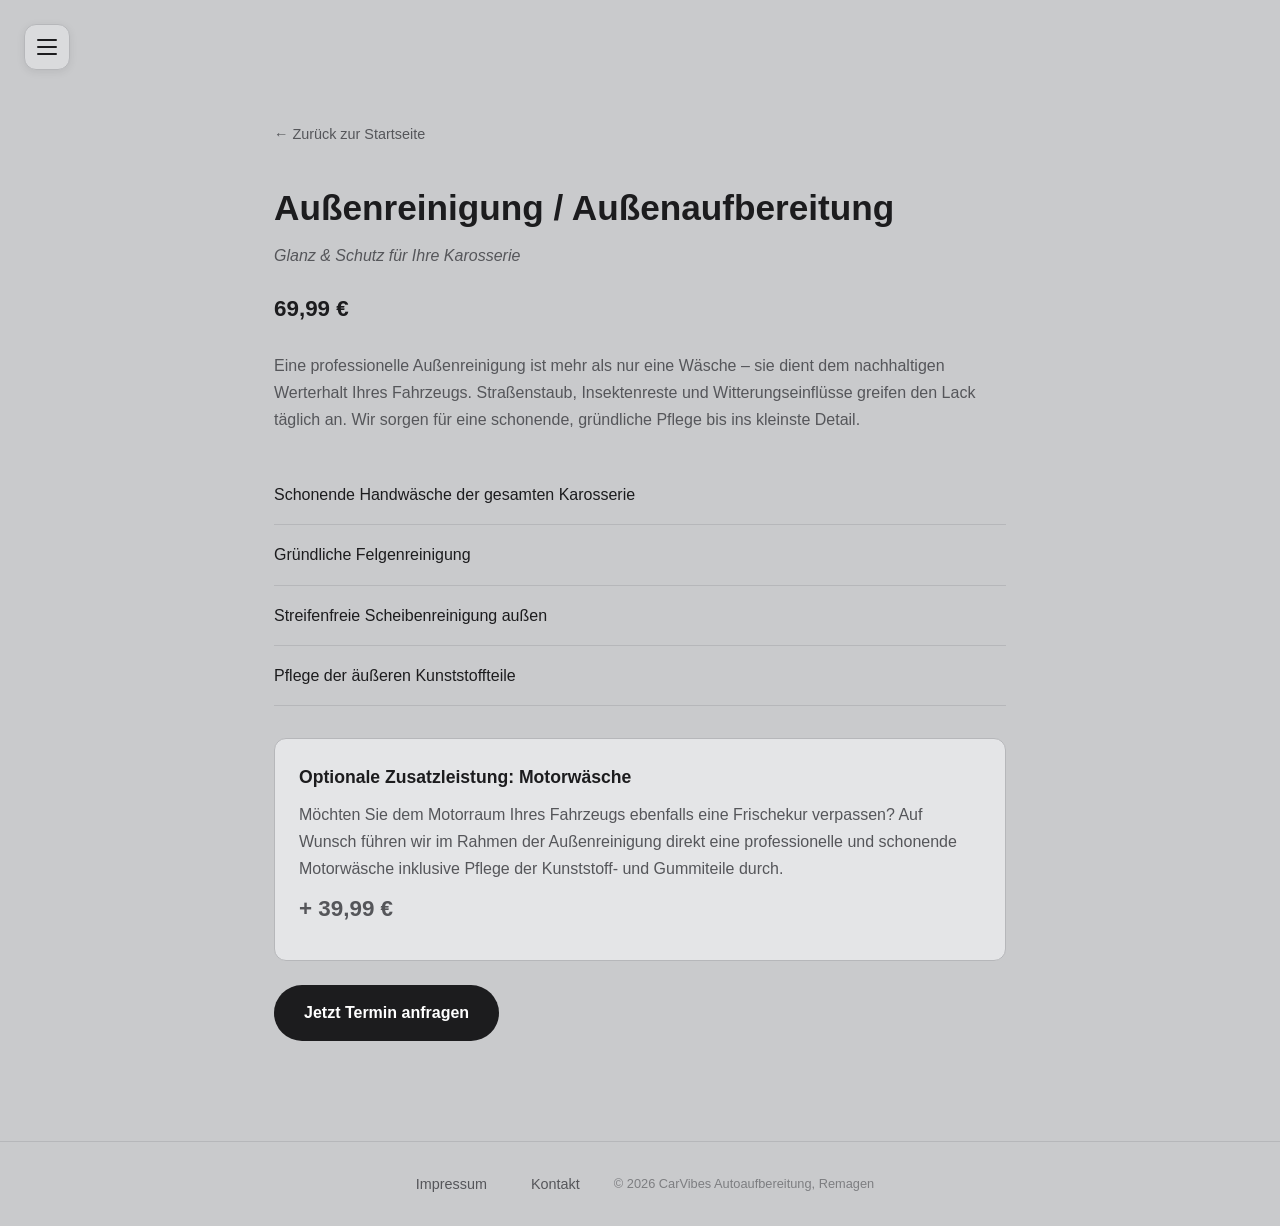
<file: aussenreinigung.html>
<!DOCTYPE html>
<html lang="de">
<head>
<meta charset="UTF-8">
<meta name="viewport" content="width=device-width, initial-scale=1.0">
<title>Außenreinigung | CarVibes</title>
<link rel="stylesheet" href="style.css?v=6">
</head>
<body class="page-aussenreinigung aussenreinigung-page">

<button id="burger" class="burger" aria-label="Menü öffnen"><span></span><span></span><span></span></button>

<nav id="sidebar" class="sidebar">
  <button id="close-btn" class="close-btn" aria-label="Menü schließen">&times;</button>
  <h3>Unsere Leistungen</h3>
  <a href="premium.html">Premium Paket</a>
  <a href="plus.html">Plus Paket <span class="popular-tag">Beliebt</span></a>
  <a href="basic.html">Basic Paket</a>
  <a href="aussenreinigung.html">Außenreinigung</a>
  <a href="innenreinigung.html">Innenreinigung</a>
  <a href="extras.html">Extras</a>
</nav>

<div id="overlay" class="overlay"></div>

<main class="detail-page">
  <div class="container">
    <a href="index.html" class="back-link">&larr; Zurück zur Startseite</a>
    <h1>Außenreinigung / Außenaufbereitung</h1>
    <p class="subtitle">Glanz &amp; Schutz für Ihre Karosserie</p>
    <p class="price-tag">69,99 €</p>
    <p class="intro">Eine professionelle Außenreinigung ist mehr als nur eine Wäsche – sie dient dem nachhaltigen Werterhalt Ihres Fahrzeugs. Straßenstaub, Insektenreste und Witterungseinflüsse greifen den Lack täglich an. Wir sorgen für eine schonende, gründliche Pflege bis ins kleinste Detail.</p>

    <ul class="service-list">
      <li>Schonende Handwäsche der gesamten Karosserie</li>
      <li>Gründliche Felgenreinigung</li>
      <li>Streifenfreie Scheibenreinigung außen</li>
      <li>Pflege der äußeren Kunststoffteile</li>
    </ul>

    <div class="extra-box">
      <h3>Optionale Zusatzleistung: Motorwäsche</h3>
      <p>Möchten Sie dem Motorraum Ihres Fahrzeugs ebenfalls eine Frischekur verpassen? Auf Wunsch führen wir im Rahmen der Außenreinigung direkt eine professionelle und schonende Motorwäsche inklusive Pflege der Kunststoff- und Gummiteile durch.</p>
      <p class="price-tag">+ 39,99 €</p>
    </div>

    <a href="kontakt.html" class="btn">Jetzt Termin anfragen</a>
  </div>
</main>

<footer class="footer">
  <a href="impressum.html">Impressum</a>
  <a href="kontakt.html">Kontakt</a>
  <span class="copyright">&copy; 2026 CarVibes Autoaufbereitung, Remagen</span>
</footer>

<script src="script.js"></script>
</body>
</html>
</file>
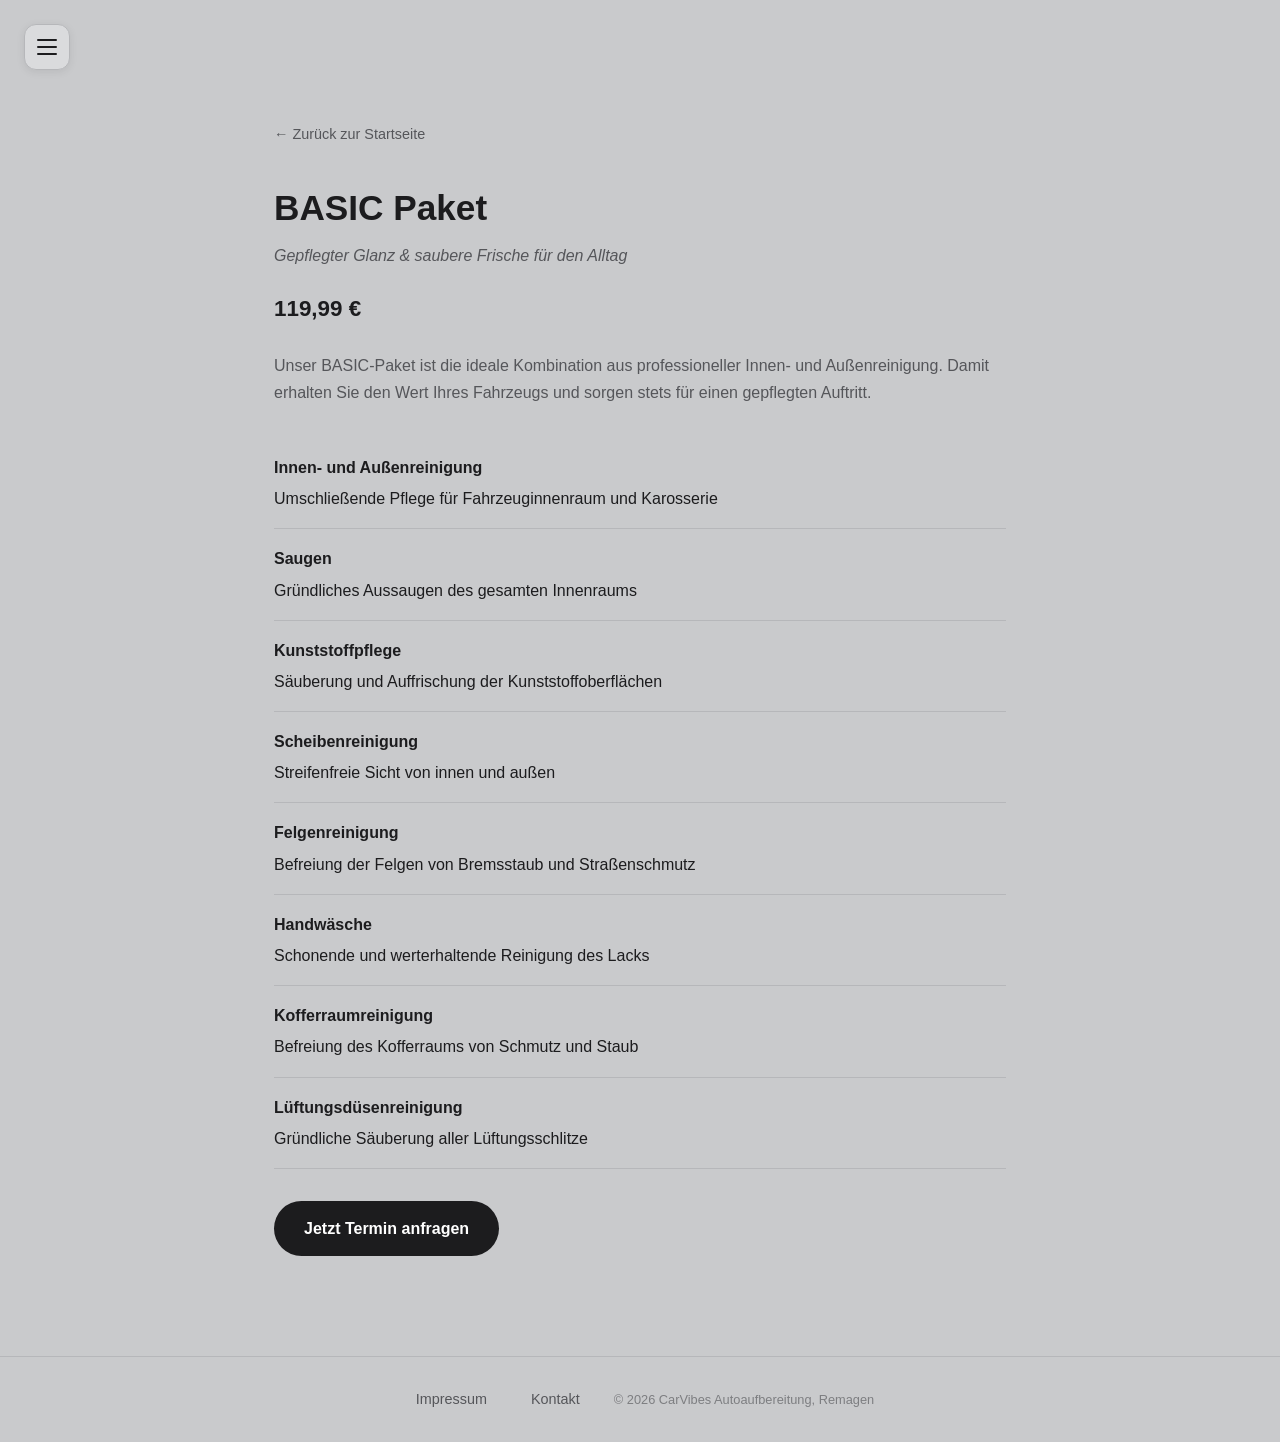
<file: basic.html>
<!DOCTYPE html>
<html lang="de">
<head>
<meta charset="UTF-8">
<meta name="viewport" content="width=device-width, initial-scale=1.0">
<title>Basic Paket | CarVibes</title>
<link rel="stylesheet" href="style.css?v=6">
</head>
<body class="page-basic">

<button id="burger" class="burger" aria-label="Menü öffnen"><span></span><span></span><span></span></button>

<nav id="sidebar" class="sidebar">
  <button id="close-btn" class="close-btn" aria-label="Menü schließen">&times;</button>
  <h3>Unsere Leistungen</h3>
  <a href="premium.html">Premium Paket</a>
  <a href="plus.html">Plus Paket <span class="popular-tag">Beliebt</span></a>
  <a href="basic.html">Basic Paket</a>
  <a href="aussenreinigung.html">Außenreinigung</a>
  <a href="innenreinigung.html">Innenreinigung</a>
  <a href="extras.html">Extras</a>
</nav>


<div id="overlay" class="overlay"></div>

<main class="detail-page">
  <div class="container">
    <a href="index.html" class="back-link">&larr; Zurück zur Startseite</a>
    <h1>BASIC Paket</h1>
    <p class="subtitle">Gepflegter Glanz &amp; saubere Frische für den Alltag</p>
    <p class="price-tag">119,99 €</p>
    <p class="intro">Unser BASIC-Paket ist die ideale Kombination aus professioneller Innen- und Außenreinigung. Damit erhalten Sie den Wert Ihres Fahrzeugs und sorgen stets für einen gepflegten Auftritt.</p>

    <ul class="service-list">
      <li><strong>Innen- und Außenreinigung</strong>Umschließende Pflege für Fahrzeuginnenraum und Karosserie</li>
      <li><strong>Saugen</strong>Gründliches Aussaugen des gesamten Innenraums</li>
      <li><strong>Kunststoffpflege</strong>Säuberung und Auffrischung der Kunststoffoberflächen</li>
      <li><strong>Scheibenreinigung</strong>Streifenfreie Sicht von innen und außen</li>
      <li><strong>Felgenreinigung</strong>Befreiung der Felgen von Bremsstaub und Straßenschmutz</li>
      <li><strong>Handwäsche</strong>Schonende und werterhaltende Reinigung des Lacks</li>
      <li><strong>Kofferraumreinigung</strong>Befreiung des Kofferraums von Schmutz und Staub</li>
      <li><strong>Lüftungsdüsenreinigung</strong>Gründliche Säuberung aller Lüftungsschlitze</li>
    </ul>

    <a href="kontakt.html" class="btn">Jetzt Termin anfragen</a>
  </div>
</main>

<footer class="footer">
  <a href="impressum.html">Impressum</a>
  <a href="kontakt.html">Kontakt</a>
  <span class="copyright">&copy; 2026 CarVibes Autoaufbereitung, Remagen</span>
</footer>

<script src="script.js"></script>
</body>
</html>
</file>
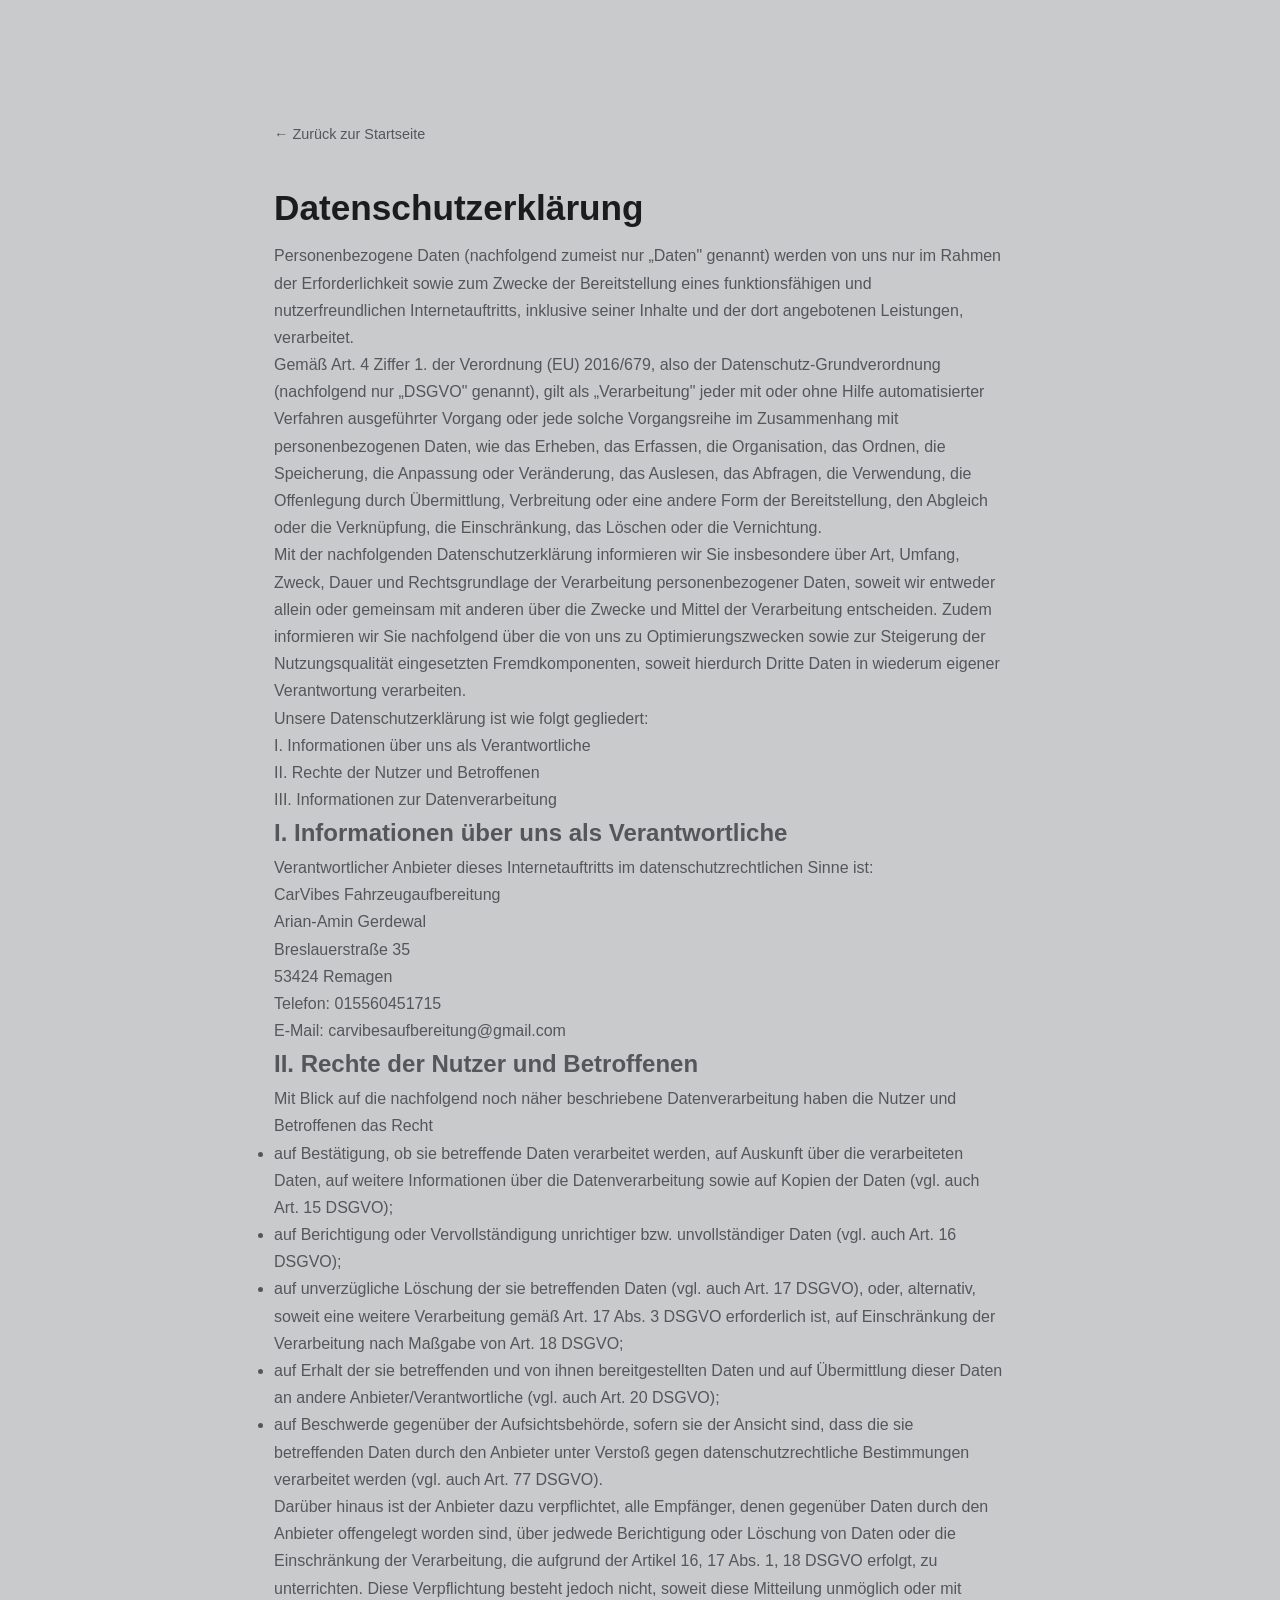
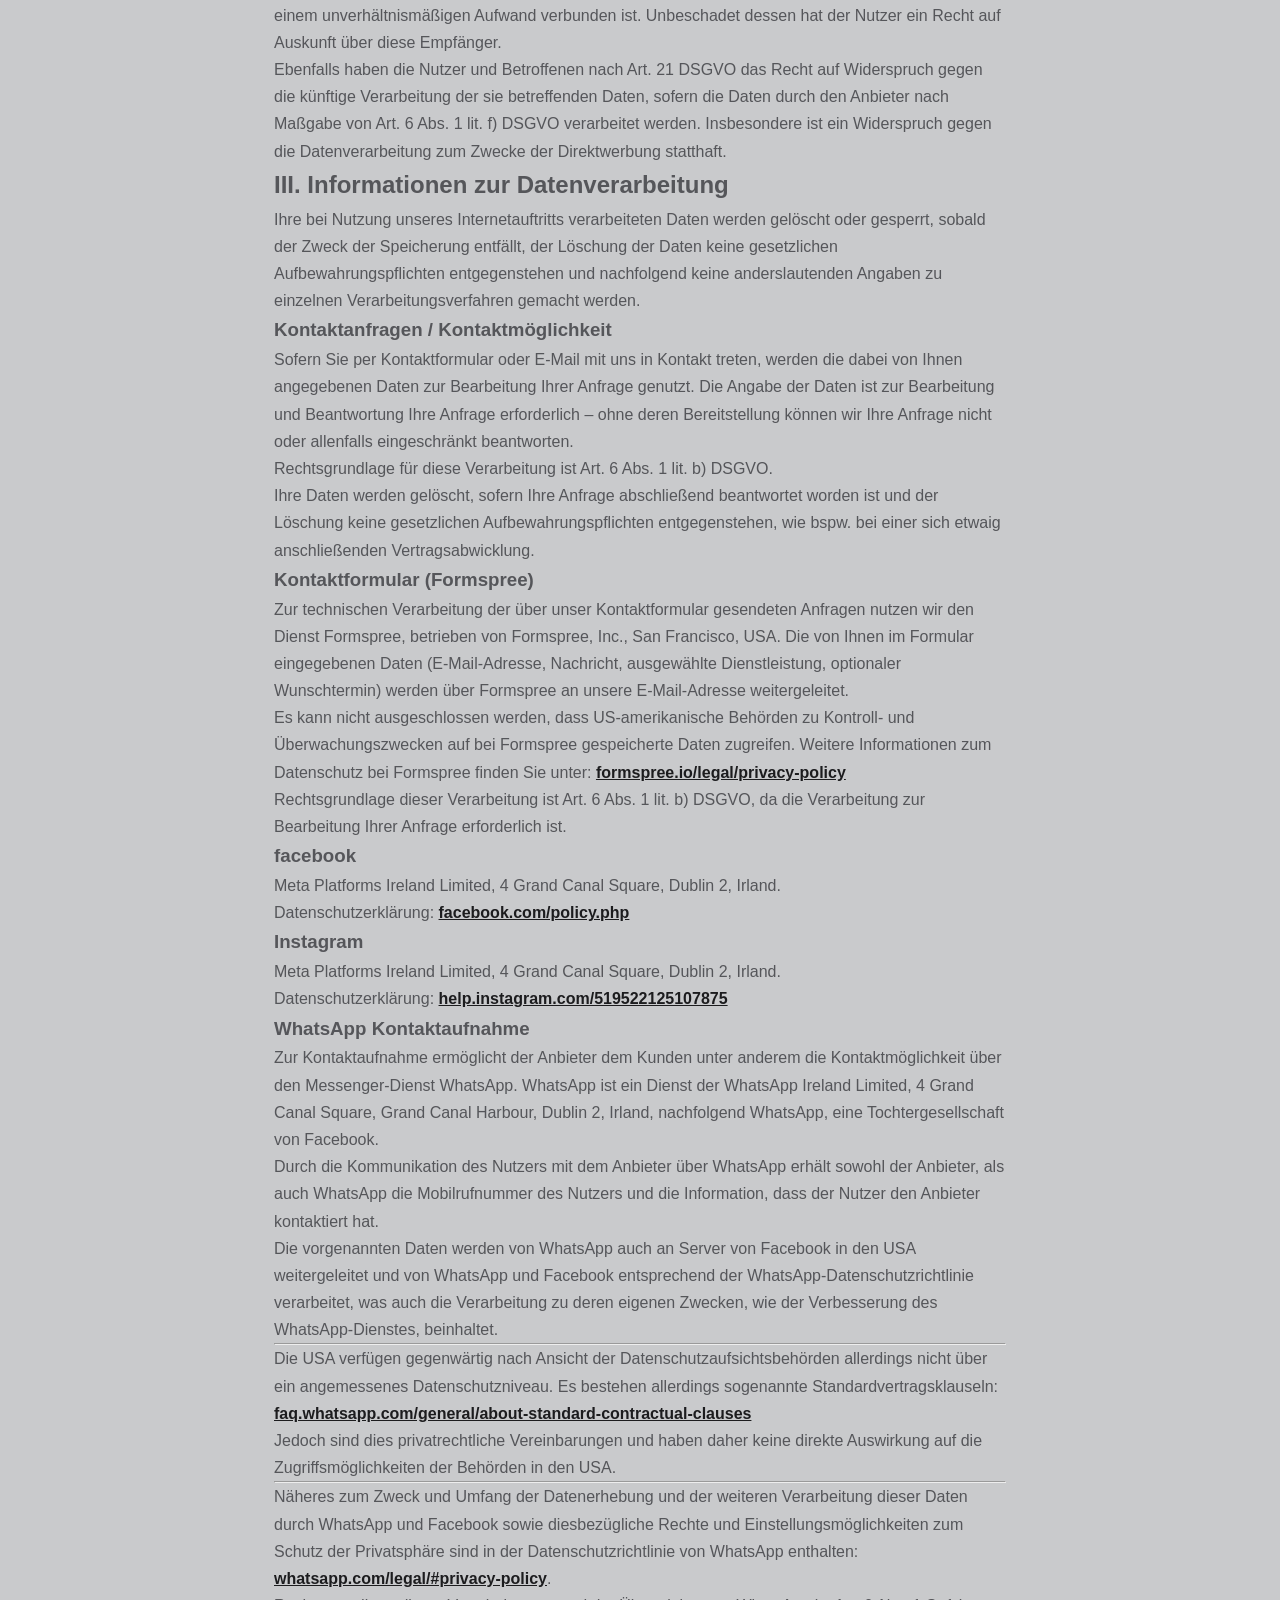
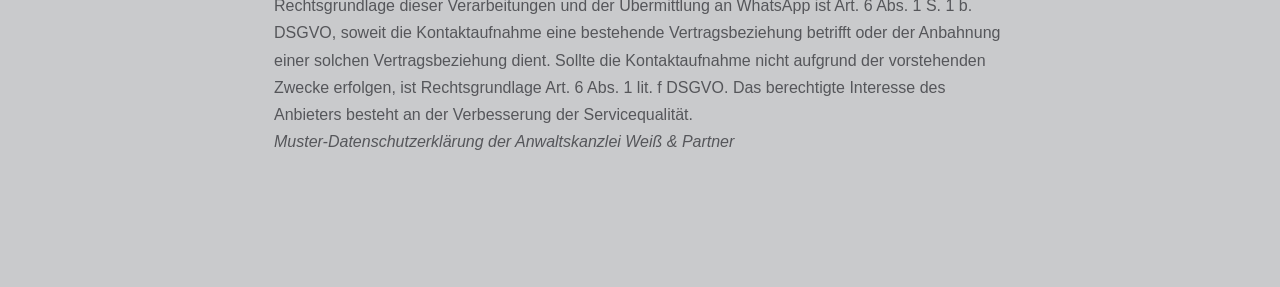
<file: datenschutz.html>
<!DOCTYPE html>
<html lang="de">
<head>
<meta charset="UTF-8">
<meta name="viewport" content="width=device-width, initial-scale=1.0">
<title>Datenschutzerklärung | CarVibes</title>
<link rel="stylesheet" href="style.css?v=7">
</head>
<body>
  
<main class="detail-page">
  <div class="container">
    <a href="index.html" class="back-link">&larr; Zurück zur Startseite</a>
    <h1>Datenschutzerklärung</h1>

    <div class="intro">
      <p>Personenbezogene Daten (nachfolgend zumeist nur „Daten" genannt) werden von uns nur im Rahmen der Erforderlichkeit sowie zum Zwecke der Bereitstellung eines funktionsfähigen und nutzerfreundlichen Internetauftritts, inklusive seiner Inhalte und der dort angebotenen Leistungen, verarbeitet.</p>

      <p>Gemäß Art. 4 Ziffer 1. der Verordnung (EU) 2016/679, also der Datenschutz-Grundverordnung (nachfolgend nur „DSGVO" genannt), gilt als „Verarbeitung" jeder mit oder ohne Hilfe automatisierter Verfahren ausgeführter Vorgang oder jede solche Vorgangsreihe im Zusammenhang mit personenbezogenen Daten, wie das Erheben, das Erfassen, die Organisation, das Ordnen, die Speicherung, die Anpassung oder Veränderung, das Auslesen, das Abfragen, die Verwendung, die Offenlegung durch Übermittlung, Verbreitung oder eine andere Form der Bereitstellung, den Abgleich oder die Verknüpfung, die Einschränkung, das Löschen oder die Vernichtung.</p>

      <p>Mit der nachfolgenden Datenschutzerklärung informieren wir Sie insbesondere über Art, Umfang, Zweck, Dauer und Rechtsgrundlage der Verarbeitung personenbezogener Daten, soweit wir entweder allein oder gemeinsam mit anderen über die Zwecke und Mittel der Verarbeitung entscheiden. Zudem informieren wir Sie nachfolgend über die von uns zu Optimierungszwecken sowie zur Steigerung der Nutzungsqualität eingesetzten Fremdkomponenten, soweit hierdurch Dritte Daten in wiederum eigener Verantwortung verarbeiten.</p>

      <p>Unsere Datenschutzerklärung ist wie folgt gegliedert:<br>
      I. Informationen über uns als Verantwortliche<br>
      II. Rechte der Nutzer und Betroffenen<br>
      III. Informationen zur Datenverarbeitung</p>

      <h2>I. Informationen über uns als Verantwortliche</h2>
      <p>Verantwortlicher Anbieter dieses Internetauftritts im datenschutzrechtlichen Sinne ist:</p>
      <p>CarVibes Fahrzeugaufbereitung<br>
      Arian-Amin Gerdewal<br>
      Breslauerstraße 35<br>
      53424 Remagen</p>
      <p>Telefon: 015560451715<br>
      E-Mail: carvibesaufbereitung@gmail.com</p>

      <h2>II. Rechte der Nutzer und Betroffenen</h2>
      <p>Mit Blick auf die nachfolgend noch näher beschriebene Datenverarbeitung haben die Nutzer und Betroffenen das Recht</p>
      <ul>
        <li>auf Bestätigung, ob sie betreffende Daten verarbeitet werden, auf Auskunft über die verarbeiteten Daten, auf weitere Informationen über die Datenverarbeitung sowie auf Kopien der Daten (vgl. auch Art. 15 DSGVO);</li>
        <li>auf Berichtigung oder Vervollständigung unrichtiger bzw. unvollständiger Daten (vgl. auch Art. 16 DSGVO);</li>
        <li>auf unverzügliche Löschung der sie betreffenden Daten (vgl. auch Art. 17 DSGVO), oder, alternativ, soweit eine weitere Verarbeitung gemäß Art. 17 Abs. 3 DSGVO erforderlich ist, auf Einschränkung der Verarbeitung nach Maßgabe von Art. 18 DSGVO;</li>
        <li>auf Erhalt der sie betreffenden und von ihnen bereitgestellten Daten und auf Übermittlung dieser Daten an andere Anbieter/Verantwortliche (vgl. auch Art. 20 DSGVO);</li>
        <li>auf Beschwerde gegenüber der Aufsichtsbehörde, sofern sie der Ansicht sind, dass die sie betreffenden Daten durch den Anbieter unter Verstoß gegen datenschutzrechtliche Bestimmungen verarbeitet werden (vgl. auch Art. 77 DSGVO).</li>
      </ul>
      <p>Darüber hinaus ist der Anbieter dazu verpflichtet, alle Empfänger, denen gegenüber Daten durch den Anbieter offengelegt worden sind, über jedwede Berichtigung oder Löschung von Daten oder die Einschränkung der Verarbeitung, die aufgrund der Artikel 16, 17 Abs. 1, 18 DSGVO erfolgt, zu unterrichten. Diese Verpflichtung besteht jedoch nicht, soweit diese Mitteilung unmöglich oder mit einem unverhältnismäßigen Aufwand verbunden ist. Unbeschadet dessen hat der Nutzer ein Recht auf Auskunft über diese Empfänger.</p>
      <p>Ebenfalls haben die Nutzer und Betroffenen nach Art. 21 DSGVO das Recht auf Widerspruch gegen die künftige Verarbeitung der sie betreffenden Daten, sofern die Daten durch den Anbieter nach Maßgabe von Art. 6 Abs. 1 lit. f) DSGVO verarbeitet werden. Insbesondere ist ein Widerspruch gegen die Datenverarbeitung zum Zwecke der Direktwerbung statthaft.</p>

      <h2>III. Informationen zur Datenverarbeitung</h2>
      <p>Ihre bei Nutzung unseres Internetauftritts verarbeiteten Daten werden gelöscht oder gesperrt, sobald der Zweck der Speicherung entfällt, der Löschung der Daten keine gesetzlichen Aufbewahrungspflichten entgegenstehen und nachfolgend keine anderslautenden Angaben zu einzelnen Verarbeitungsverfahren gemacht werden.</p>

      <h3>Kontaktanfragen / Kontaktmöglichkeit</h3>
      <p>Sofern Sie per Kontaktformular oder E-Mail mit uns in Kontakt treten, werden die dabei von Ihnen angegebenen Daten zur Bearbeitung Ihrer Anfrage genutzt. Die Angabe der Daten ist zur Bearbeitung und Beantwortung Ihre Anfrage erforderlich – ohne deren Bereitstellung können wir Ihre Anfrage nicht oder allenfalls eingeschränkt beantworten.</p>
      <p>Rechtsgrundlage für diese Verarbeitung ist Art. 6 Abs. 1 lit. b) DSGVO.</p>
      <p>Ihre Daten werden gelöscht, sofern Ihre Anfrage abschließend beantwortet worden ist und der Löschung keine gesetzlichen Aufbewahrungspflichten entgegenstehen, wie bspw. bei einer sich etwaig anschließenden Vertragsabwicklung.</p>

      <h3>Kontaktformular (Formspree)</h3>
      <p>Zur technischen Verarbeitung der über unser Kontaktformular gesendeten Anfragen nutzen wir den Dienst Formspree, betrieben von Formspree, Inc., San Francisco, USA. Die von Ihnen im Formular eingegebenen Daten (E-Mail-Adresse, Nachricht, ausgewählte Dienstleistung, optionaler Wunschtermin) werden über Formspree an unsere E-Mail-Adresse weitergeleitet.</p>
      <p>Es kann nicht ausgeschlossen werden, dass US-amerikanische Behörden zu Kontroll- und Überwachungszwecken auf bei Formspree gespeicherte Daten zugreifen. Weitere Informationen zum Datenschutz bei Formspree finden Sie unter: <a href="https://formspree.io/legal/privacy-policy" class="inline-link" target="_blank" rel="noopener">formspree.io/legal/privacy-policy</a></p>
      <p>Rechtsgrundlage dieser Verarbeitung ist Art. 6 Abs. 1 lit. b) DSGVO, da die Verarbeitung zur Bearbeitung Ihrer Anfrage erforderlich ist.</p>

      <h3>facebook</h3>
      <p>Meta Platforms Ireland Limited, 4 Grand Canal Square, Dublin 2, Irland.</p>
      <p>Datenschutzerklärung: <a href="https://www.facebook.com/policy.php" class="inline-link" target="_blank" rel="noopener">facebook.com/policy.php</a></p>

      <h3>Instagram</h3>
      <p>Meta Platforms Ireland Limited, 4 Grand Canal Square, Dublin 2, Irland.</p>
      <p>Datenschutzerklärung: <a href="https://help.instagram.com/519522125107875" class="inline-link" target="_blank" rel="noopener">help.instagram.com/519522125107875</a></p>

      <h3>WhatsApp Kontaktaufnahme</h3>
      <p>Zur Kontaktaufnahme ermöglicht der Anbieter dem Kunden unter anderem die Kontaktmöglichkeit über den Messenger-Dienst WhatsApp. WhatsApp ist ein Dienst der WhatsApp Ireland Limited, 4 Grand Canal Square, Grand Canal Harbour, Dublin 2, Irland, nachfolgend WhatsApp, eine Tochtergesellschaft von Facebook.</p>
      <p>Durch die Kommunikation des Nutzers mit dem Anbieter über WhatsApp erhält sowohl der Anbieter, als auch WhatsApp die Mobilrufnummer des Nutzers und die Information, dass der Nutzer den Anbieter kontaktiert hat.</p>
      <p>Die vorgenannten Daten werden von WhatsApp auch an Server von Facebook in den USA weitergeleitet und von WhatsApp und Facebook entsprechend der WhatsApp-Datenschutzrichtlinie verarbeitet, was auch die Verarbeitung zu deren eigenen Zwecken, wie der Verbesserung des WhatsApp-Dienstes, beinhaltet.</p>
      <hr>
      <p>Die USA verfügen gegenwärtig nach Ansicht der Datenschutzaufsichtsbehörden allerdings nicht über ein angemessenes Datenschutzniveau. Es bestehen allerdings sogenannte Standardvertragsklauseln: <a href="https://faq.whatsapp.com/general/about-standard-contractual-clauses" class="inline-link" target="_blank" rel="noopener">faq.whatsapp.com/general/about-standard-contractual-clauses</a></p>
      <p>Jedoch sind dies privatrechtliche Vereinbarungen und haben daher keine direkte Auswirkung auf die Zugriffsmöglichkeiten der Behörden in den USA.</p>
      <hr>
      <p>Näheres zum Zweck und Umfang der Datenerhebung und der weiteren Verarbeitung dieser Daten durch WhatsApp und Facebook sowie diesbezügliche Rechte und Einstellungsmöglichkeiten zum Schutz der Privatsphäre sind in der Datenschutzrichtlinie von WhatsApp enthalten: <a href="https://www.whatsapp.com/legal/#privacy-policy" class="inline-link" target="_blank" rel="noopener">whatsapp.com/legal/#privacy-policy</a>.</p>
      <p>Rechtsgrundlage dieser Verarbeitungen und der Übermittlung an WhatsApp ist Art. 6 Abs. 1 S. 1 b. DSGVO, soweit die Kontaktaufnahme eine bestehende Vertragsbeziehung betrifft oder der Anbahnung einer solchen Vertragsbeziehung dient. Sollte die Kontaktaufnahme nicht aufgrund der vorstehenden Zwecke erfolgen, ist Rechtsgrundlage Art. 6 Abs. 1 lit. f DSGVO. Das berechtigte Interesse des Anbieters besteht an der Verbesserung der Servicequalität.</p>

      <p><em>Muster-Datenschutzerklärung der Anwaltskanzlei Weiß & Partner</em></p>
    </div>
  </div>
</main>
</body>
</html>
</file>
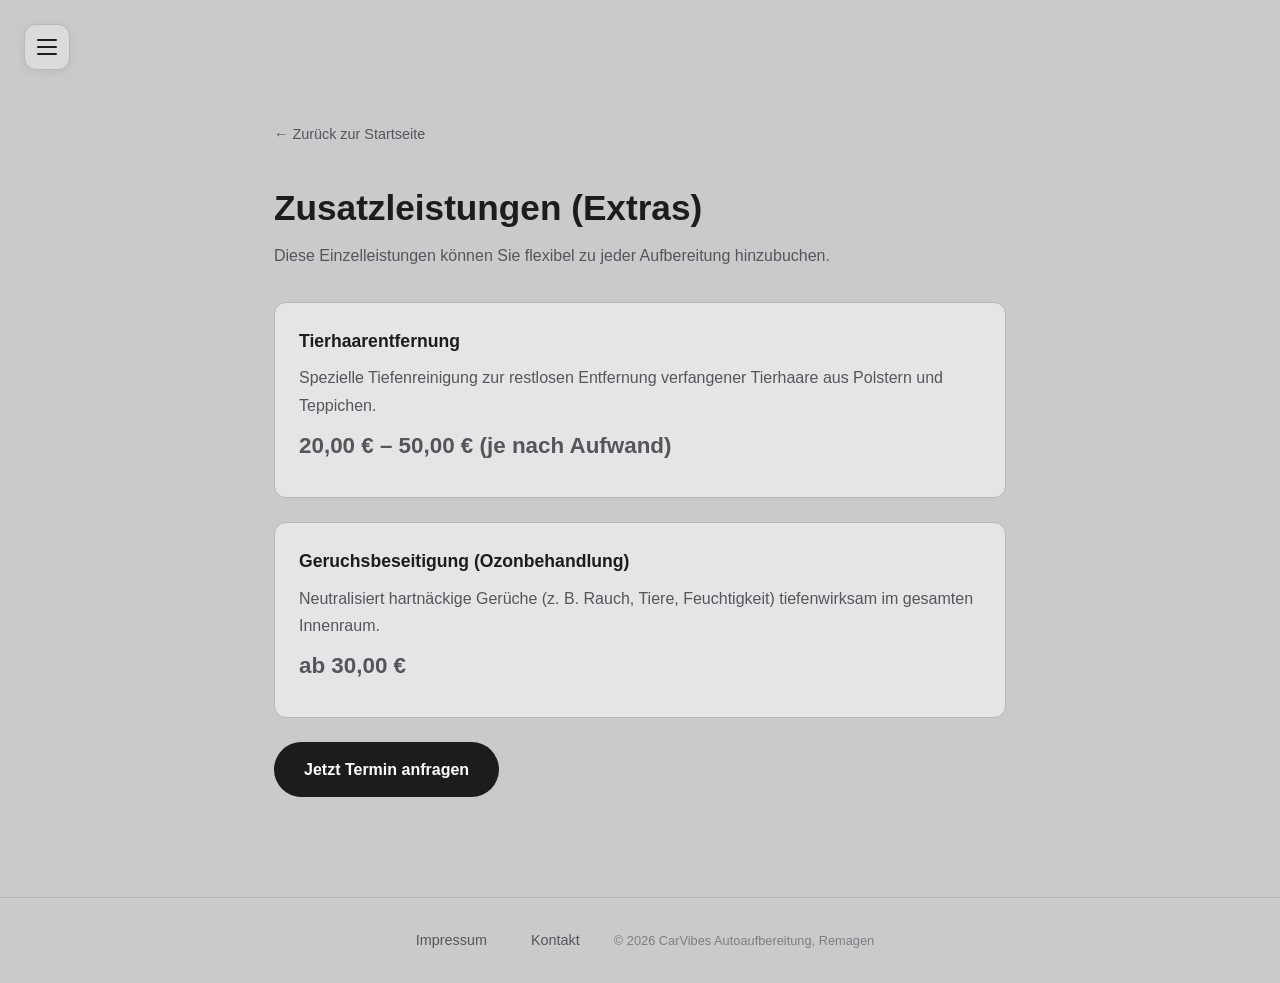
<file: extras.html>
<!DOCTYPE html>
<html lang="de">
<head>
<meta charset="UTF-8">
<meta name="viewport" content="width=device-width, initial-scale=1.0">
<title>Extras | CarVibes</title>
<link rel="stylesheet" href="style.css?v=6">
</head>
<body class="page-extras">

<button id="burger" class="burger" aria-label="Menü öffnen"><span></span><span></span><span></span></button>

<nav id="sidebar" class="sidebar">
  <button id="close-btn" class="close-btn" aria-label="Menü schließen">&times;</button>
  <h3>Unsere Leistungen</h3>
  <a href="premium.html">Premium Paket</a>
  <a href="plus.html">Plus Paket <span class="popular-tag">Beliebt</span></a>
  <a href="basic.html">Basic Paket</a>
  <a href="aussenreinigung.html">Außenreinigung</a>
  <a href="innenreinigung.html">Innenreinigung</a>
  <a href="extras.html">Extras</a>
</nav>


<div id="overlay" class="overlay"></div>

<main class="detail-page">
  <div class="container">
    <a href="index.html" class="back-link">&larr; Zurück zur Startseite</a>
    <h1>Zusatzleistungen (Extras)</h1>
    <p class="intro">Diese Einzelleistungen können Sie flexibel zu jeder Aufbereitung hinzubuchen.</p>

    <div class="extra-box">
      <h3>Tierhaarentfernung</h3>
      <p>Spezielle Tiefenreinigung zur restlosen Entfernung verfangener Tierhaare aus Polstern und Teppichen.</p>
      <p class="price-tag">20,00 € – 50,00 € (je nach Aufwand)</p>
    </div>

    <div class="extra-box">
      <h3>Geruchsbeseitigung (Ozonbehandlung)</h3>
      <p>Neutralisiert hartnäckige Gerüche (z. B. Rauch, Tiere, Feuchtigkeit) tiefenwirksam im gesamten Innenraum.</p>
      <p class="price-tag">ab 30,00 €</p>
    </div>

    <a href="kontakt.html" class="btn">Jetzt Termin anfragen</a>
  </div>
</main>

<footer class="footer">
  <a href="impressum.html">Impressum</a>
  <a href="kontakt.html">Kontakt</a>
  <span class="copyright">&copy; 2026 CarVibes Autoaufbereitung, Remagen</span>
</footer>

<script src="script.js"></script>
</body>
</html>
</file>
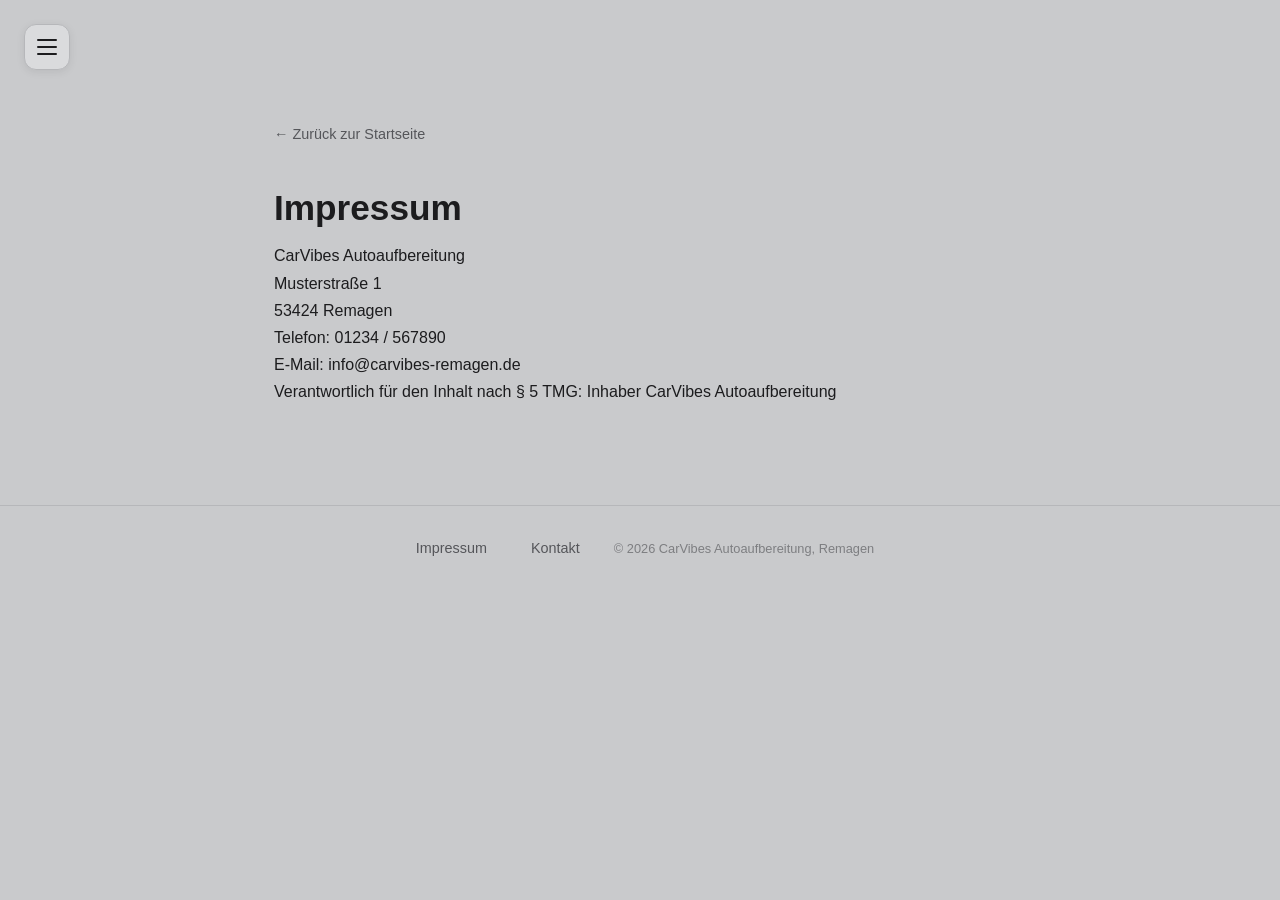
<file: Impressum.html>
<!DOCTYPE html>
<html lang="de">
<head>
<meta charset="UTF-8">
<meta name="viewport" content="width=device-width, initial-scale=1.0">
<title>Impressum | CarVibes</title>
<link rel="stylesheet" href="style.css">
</head>
<body>

<button id="burger" class="burger" aria-label="Menü öffnen"><span></span><span></span><span></span></button>

<nav id="sidebar" class="sidebar">
  <button id="close-btn" class="close-btn" aria-label="Menü schließen">&times;</button>
  <h3>Unsere Leistungen</h3>
  <a href="aussenreinigung.html">Außenreinigung</a>
  <a href="innenreinigung.html">Innenreinigung</a>
  <a href="extras.html">Extras</a>
  <a href="basic.html">Basic Paket</a>
  <a href="plus.html">Plus Paket</a>
  <a href="premium.html">Premium Paket</a>
</nav>

<div id="overlay" class="overlay"></div>

<main class="detail-page">
  <div class="container">
    <a href="index.html" class="back-link">&larr; Zurück zur Startseite</a>
    <h1>Impressum</h1>
    <p>CarVibes Autoaufbereitung<br>
    Musterstraße 1<br>
    53424 Remagen</p>
    <p>Telefon: 01234 / 567890<br>
    E-Mail: info@carvibes-remagen.de</p>
    <p>Verantwortlich für den Inhalt nach § 5 TMG: Inhaber CarVibes Autoaufbereitung</p>
  </div>
</main>

<footer class="footer">
  <a href="impressum.html">Impressum</a>
  <a href="kontakt.html">Kontakt</a>
  <span class="copyright">&copy; 2026 CarVibes Autoaufbereitung, Remagen</span>
</footer>

<script src="script.js"></script>
</body>
</html>
</file>
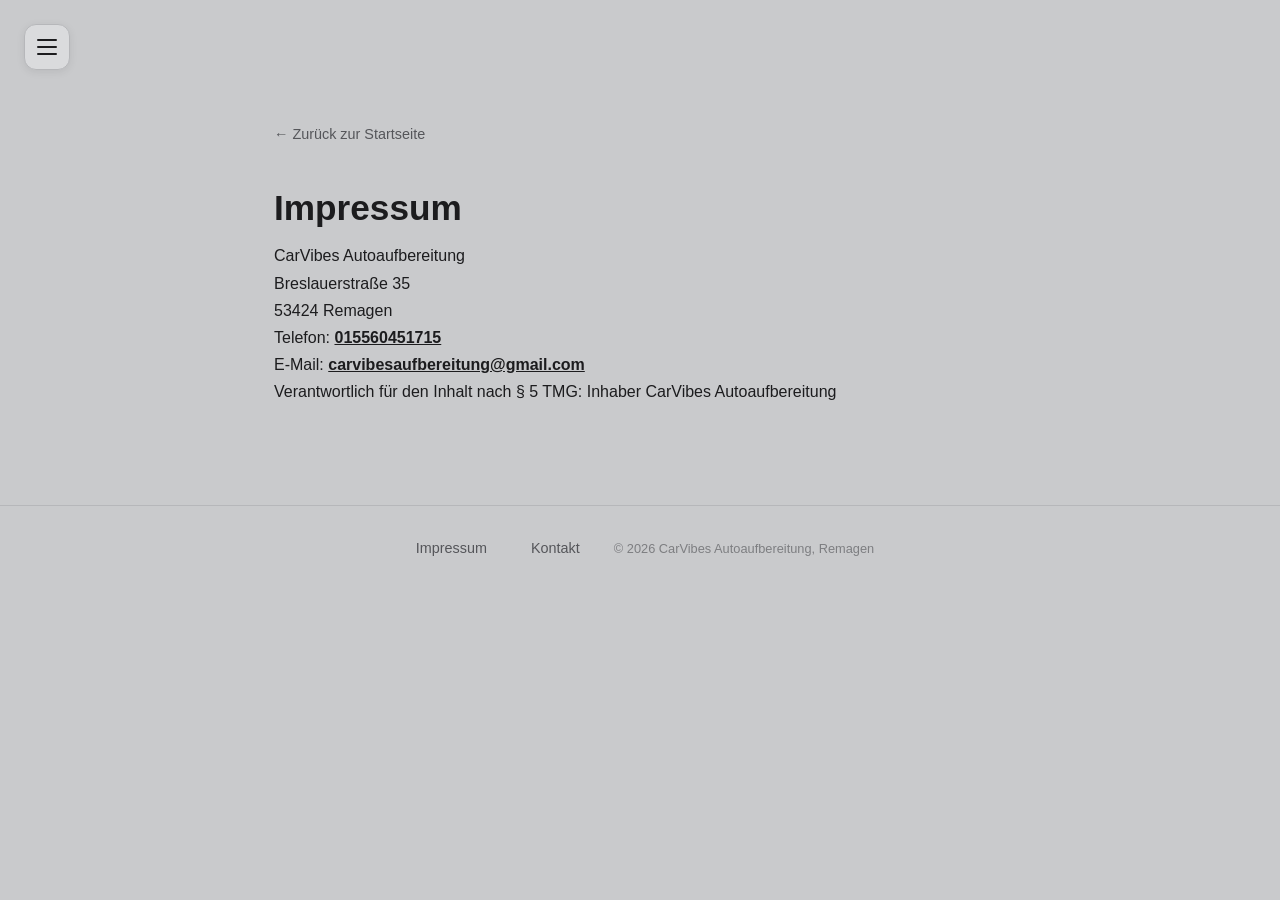
<file: impressum.html>
<!DOCTYPE html>
<html lang="de">
<head>
<meta charset="UTF-8">
<meta name="viewport" content="width=device-width, initial-scale=1.0">
<title>Impressum | CarVibes</title>
<link rel="stylesheet" href="style.css?v=6">
</head>
<body>

<button id="burger" class="burger" aria-label="Menü öffnen"><span></span><span></span><span></span></button>

<nav id="sidebar" class="sidebar">
  <button id="close-btn" class="close-btn" aria-label="Menü schließen">&times;</button>
  <h3>Unsere Leistungen</h3>
  <a href="premium.html">Premium Paket</a>
  <a href="plus.html">Plus Paket <span class="popular-tag">Beliebt</span></a>
  <a href="basic.html">Basic Paket</a>
  <a href="aussenreinigung.html">Außenreinigung</a>
  <a href="innenreinigung.html">Innenreinigung</a>
  <a href="extras.html">Extras</a>
</nav>

<div id="overlay" class="overlay"></div>

<main class="detail-page">
  <div class="container">
    <a href="index.html" class="back-link">&larr; Zurück zur Startseite</a>
    <h1>Impressum</h1>
    <p>CarVibes Autoaufbereitung<br>
    Breslauerstraße 35<br>
    53424 Remagen</p>
    <p>Telefon: <a href="tel:+4915560451715" class="inline-link">015560451715</a><br>
    E-Mail: <a href="mailto:carvibesaufbereitung@gmail.com" class="inline-link">carvibesaufbereitung@gmail.com</a></p>

    <p>Verantwortlich für den Inhalt nach § 5 TMG: Inhaber CarVibes Autoaufbereitung</p>
  </div>
</main>

<footer class="footer">
  <a href="impressum.html">Impressum</a>
  <a href="kontakt.html">Kontakt</a>
  <span class="copyright">&copy; 2026 CarVibes Autoaufbereitung, Remagen</span>
</footer>

<script src="script.js"></script>
</body>
</html>
</file>
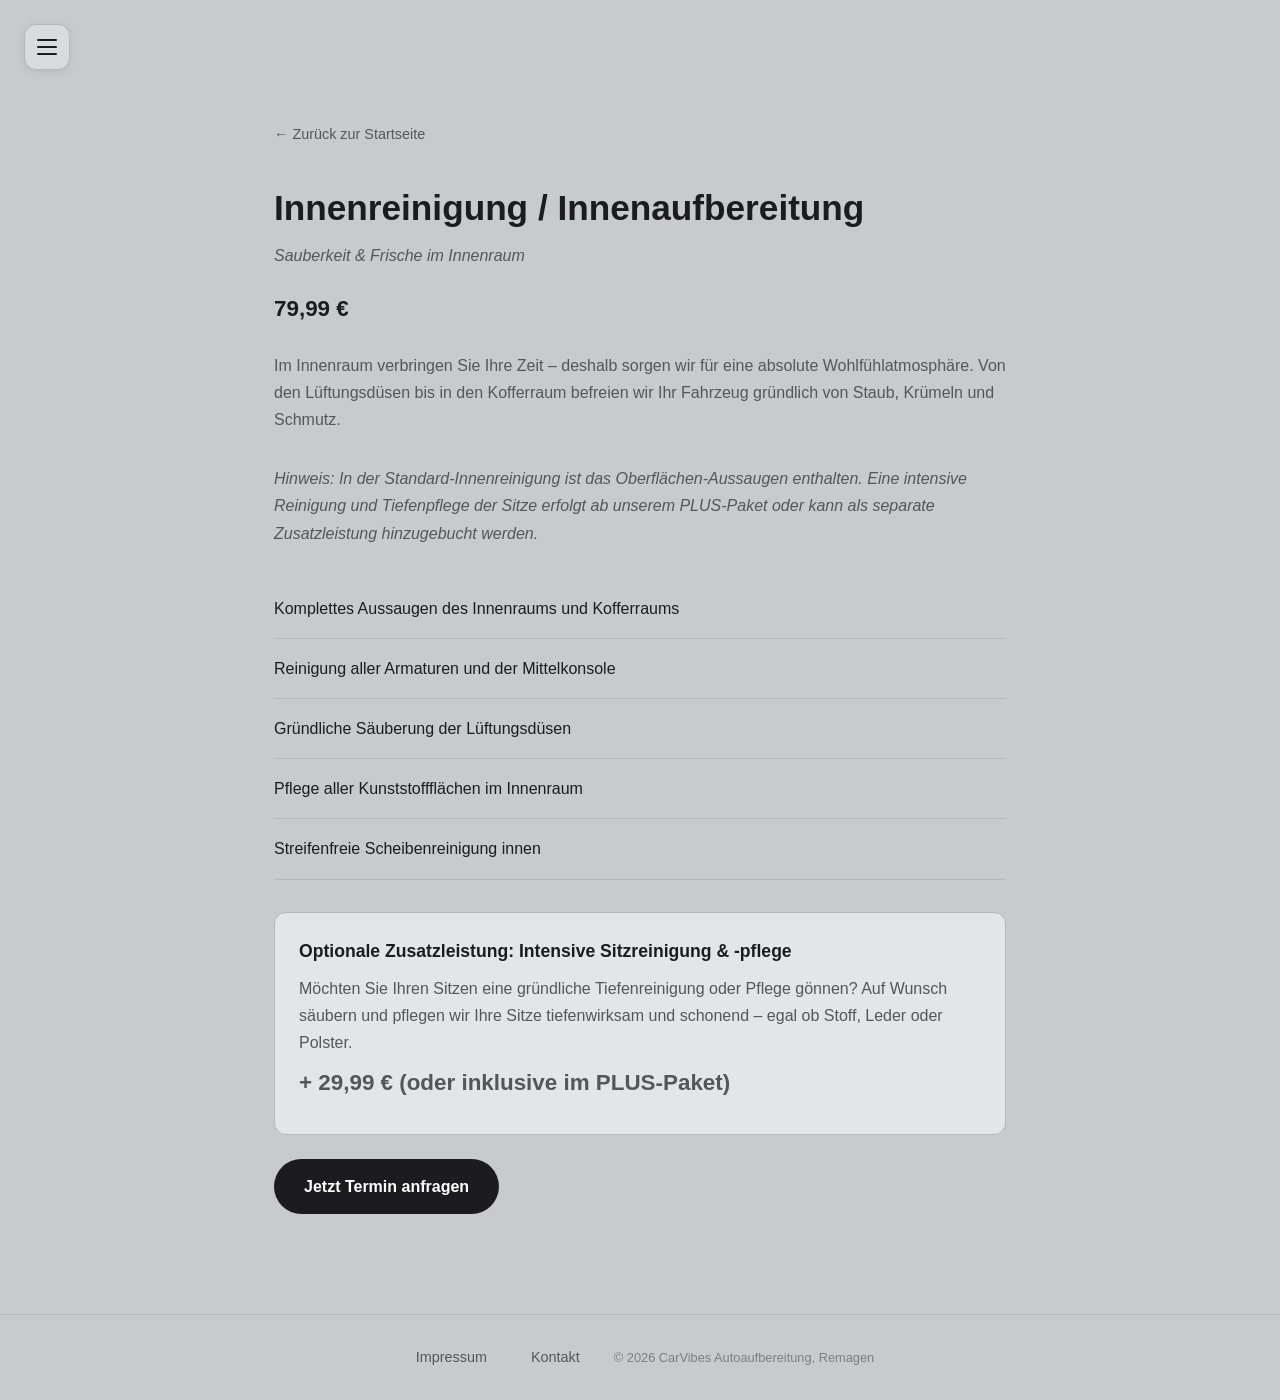
<file: Innenreinigung.html>
<!DOCTYPE html>
<html lang="de">
<head>
<meta charset="UTF-8">
<meta name="viewport" content="width=device-width, initial-scale=1.0">
<title>Innenreinigung | CarVibes</title>
<link rel="stylesheet" href="style.css">
</head>
<body>

<button id="burger" class="burger" aria-label="Menü öffnen"><span></span><span></span><span></span></button>

<nav id="sidebar" class="sidebar">
  <button id="close-btn" class="close-btn" aria-label="Menü schließen">&times;</button>
  <h3>Unsere Leistungen</h3>
  <a href="aussenreinigung.html">Außenreinigung</a>
  <a href="innenreinigung.html">Innenreinigung</a>
  <a href="extras.html">Extras</a>
  <a href="basic.html">Basic Paket</a>
  <a href="plus.html">Plus Paket</a>
  <a href="premium.html">Premium Paket</a>
</nav>

<div id="overlay" class="overlay"></div>

<main class="detail-page">
  <div class="container">
    <a href="index.html" class="back-link">&larr; Zurück zur Startseite</a>
    <h1>Innenreinigung / Innenaufbereitung</h1>
    <p class="subtitle">Sauberkeit &amp; Frische im Innenraum</p>
    <p class="price-tag">79,99 €</p>
    <p class="intro">Im Innenraum verbringen Sie Ihre Zeit – deshalb sorgen wir für eine absolute Wohlfühlatmosphäre. Von den Lüftungsdüsen bis in den Kofferraum befreien wir Ihr Fahrzeug gründlich von Staub, Krümeln und Schmutz.</p>
    <p class="intro"><em>Hinweis: In der Standard-Innenreinigung ist das Oberflächen-Aussaugen enthalten. Eine intensive Reinigung und Tiefenpflege der Sitze erfolgt ab unserem PLUS-Paket oder kann als separate Zusatzleistung hinzugebucht werden.</em></p>

    <ul class="service-list">
      <li>Komplettes Aussaugen des Innenraums und Kofferraums</li>
      <li>Reinigung aller Armaturen und der Mittelkonsole</li>
      <li>Gründliche Säuberung der Lüftungsdüsen</li>
      <li>Pflege aller Kunststoffflächen im Innenraum</li>
      <li>Streifenfreie Scheibenreinigung innen</li>
    </ul>

    <div class="extra-box">
      <h3>Optionale Zusatzleistung: Intensive Sitzreinigung &amp; -pflege</h3>
      <p>Möchten Sie Ihren Sitzen eine gründliche Tiefenreinigung oder Pflege gönnen? Auf Wunsch säubern und pflegen wir Ihre Sitze tiefenwirksam und schonend – egal ob Stoff, Leder oder Polster.</p>
      <p class="price-tag">+ 29,99 € (oder inklusive im PLUS-Paket)</p>
    </div>

    <a href="kontakt.html" class="btn">Jetzt Termin anfragen</a>
  </div>
</main>

<footer class="footer">
  <a href="impressum.html">Impressum</a>
  <a href="kontakt.html">Kontakt</a>
  <span class="copyright">&copy; 2026 CarVibes Autoaufbereitung, Remagen</span>
</footer>

<script src="script.js"></script>
</body>
</html>
</file>
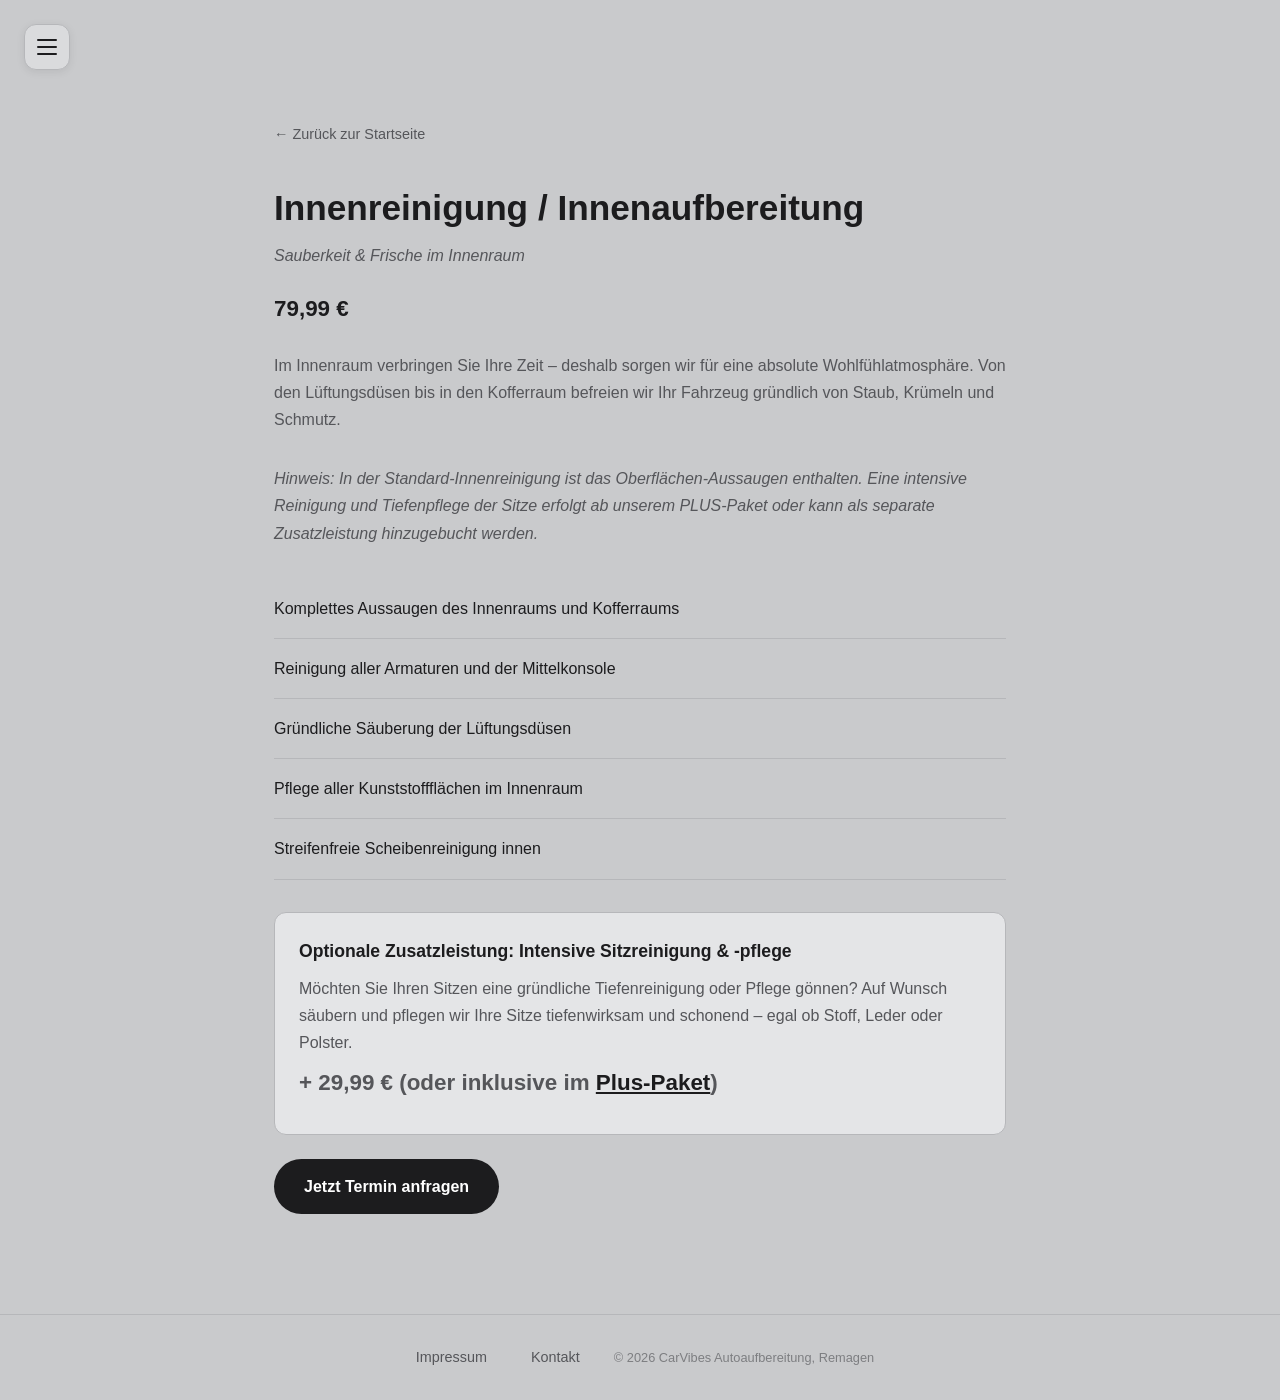
<file: innenreinigung.html>
<!DOCTYPE html>
<html lang="de">
<head>
<meta charset="UTF-8">
<meta name="viewport" content="width=device-width, initial-scale=1.0">
<title>Innenreinigung | CarVibes</title>
<link rel="stylesheet" href="style.css?v=6">
</head>
<body class="page-innenreinigung innenreinigung-page">

<button id="burger" class="burger" aria-label="Menü öffnen"><span></span><span></span><span></span></button>

<nav id="sidebar" class="sidebar">
  <button id="close-btn" class="close-btn" aria-label="Menü schließen">&times;</button>
  <h3>Unsere Leistungen</h3>
  <a href="premium.html">Premium Paket</a>
  <a href="plus.html">Plus Paket <span class="popular-tag">Beliebt</span></a>
  <a href="basic.html">Basic Paket</a>
  <a href="aussenreinigung.html">Außenreinigung</a>
  <a href="innenreinigung.html">Innenreinigung</a>
  <a href="extras.html">Extras</a>
</nav>


<div id="overlay" class="overlay"></div>

<main class="detail-page">
  <div class="container">
    <a href="index.html" class="back-link">&larr; Zurück zur Startseite</a>
    <h1>Innenreinigung / Innenaufbereitung</h1>
    <p class="subtitle">Sauberkeit &amp; Frische im Innenraum</p>
    <p class="price-tag">79,99 €</p>
    <p class="intro">Im Innenraum verbringen Sie Ihre Zeit – deshalb sorgen wir für eine absolute Wohlfühlatmosphäre. Von den Lüftungsdüsen bis in den Kofferraum befreien wir Ihr Fahrzeug gründlich von Staub, Krümeln und Schmutz.</p>
    <p class="intro"><em>Hinweis: In der Standard-Innenreinigung ist das Oberflächen-Aussaugen enthalten. Eine intensive Reinigung und Tiefenpflege der Sitze erfolgt ab unserem PLUS-Paket oder kann als separate Zusatzleistung hinzugebucht werden.</em></p>

    <ul class="service-list">
      <li>Komplettes Aussaugen des Innenraums und Kofferraums</li>
      <li>Reinigung aller Armaturen und der Mittelkonsole</li>
      <li>Gründliche Säuberung der Lüftungsdüsen</li>
      <li>Pflege aller Kunststoffflächen im Innenraum</li>
      <li>Streifenfreie Scheibenreinigung innen</li>
    </ul>

    <div class="extra-box">
      <h3>Optionale Zusatzleistung: Intensive Sitzreinigung &amp; -pflege</h3>
      <p>Möchten Sie Ihren Sitzen eine gründliche Tiefenreinigung oder Pflege gönnen? Auf Wunsch säubern und pflegen wir Ihre Sitze tiefenwirksam und schonend – egal ob Stoff, Leder oder Polster.</p>
      <p class="price-tag">+ 29,99 € (oder inklusive im <a href="plus.html" class="inline-link">Plus-Paket</a>)</p>
    </div>

    <a href="kontakt.html" class="btn">Jetzt Termin anfragen</a>
  </div>
</main>

<footer class="footer">
  <a href="impressum.html">Impressum</a>
  <a href="kontakt.html">Kontakt</a>
  <span class="copyright">&copy; 2026 CarVibes Autoaufbereitung, Remagen</span>
</footer>

<script src="script.js"></script>
</body>
</html>
</file>
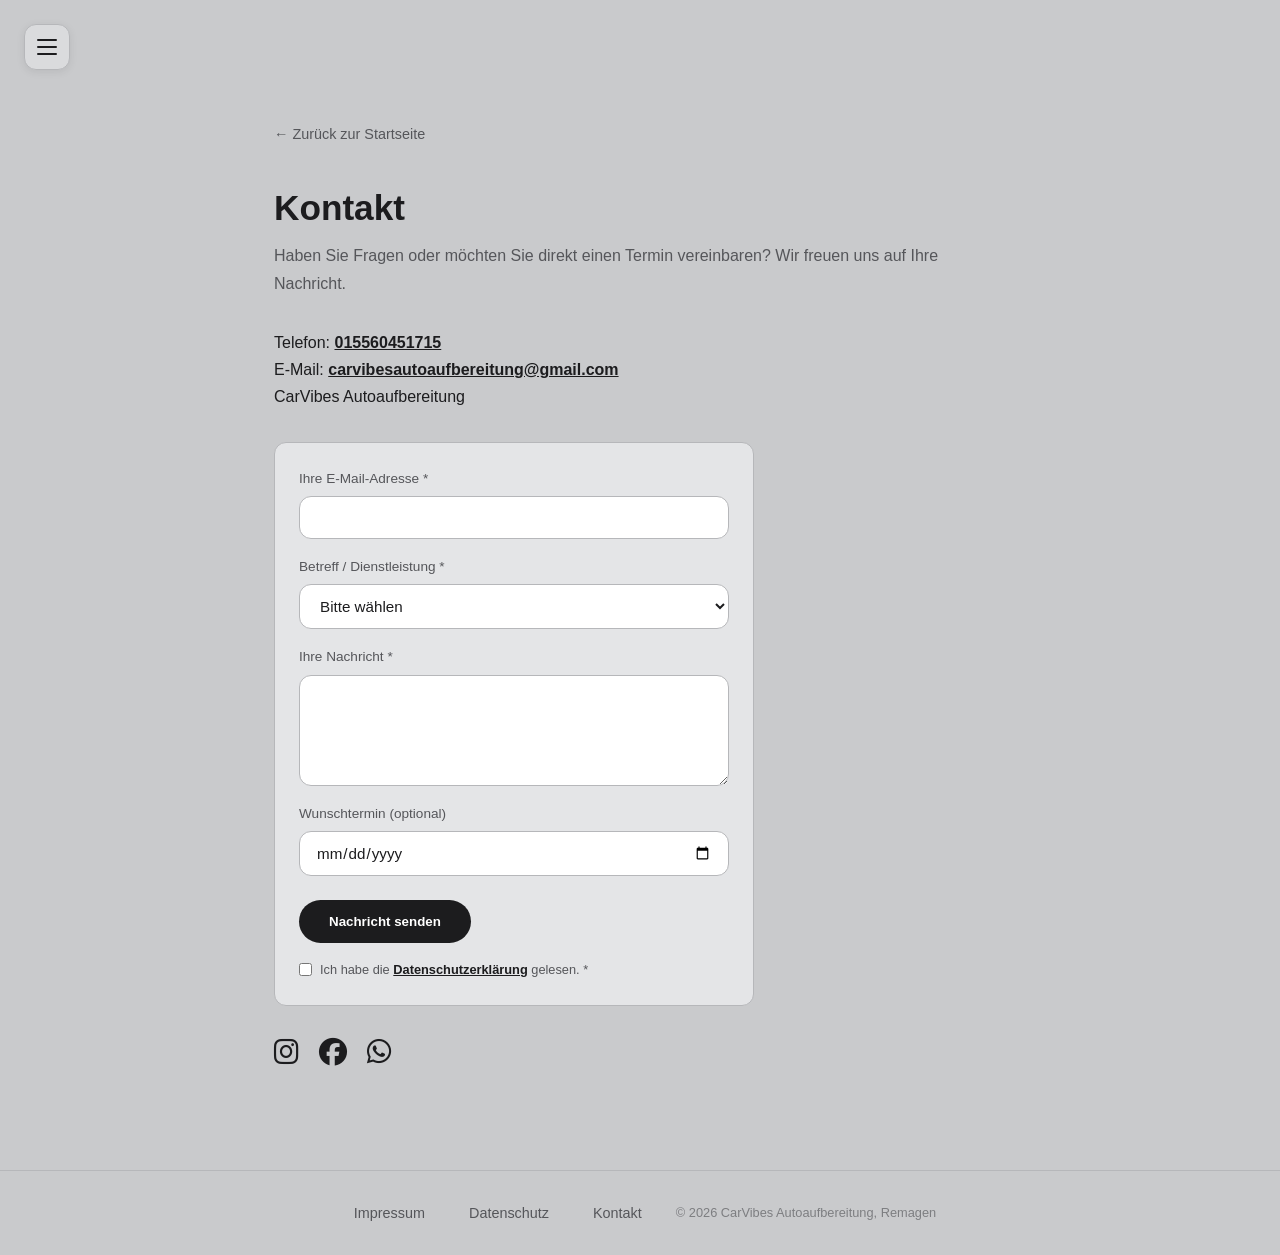
<file: kontakt.html>
<!DOCTYPE html>
<html lang="de">
<head>
<meta charset="UTF-8">
<meta name="viewport" content="width=device-width, initial-scale=1.0">
<title>Kontakt | CarVibes</title>
<link rel="stylesheet" href="style.css?v=7">
<link rel="stylesheet" href="https://cdnjs.cloudflare.com/ajax/libs/font-awesome/6.5.1/css/all.min.css">
</head>
<body>

<button id="burger" class="burger" aria-label="Menü öffnen"><span></span><span></span><span></span></button>

<nav id="sidebar" class="sidebar">
  <button id="close-btn" class="close-btn" aria-label="Menü schließen">&times;</button>
  <h3>Unsere Leistungen</h3>
  <a href="premium.html">Premium Paket</a>
  <a href="plus.html">Plus Paket <span class="popular-tag">Beliebt</span></a>
  <a href="basic.html">Basic Paket</a>
  <a href="aussenreinigung.html">Außenreinigung</a>
  <a href="innenreinigung.html">Innenreinigung</a>
  <a href="extras.html">Extras</a>
</nav>

<div id="overlay" class="overlay"></div>

<main class="detail-page">
  <div class="container">
    <a href="index.html" class="back-link">&larr; Zurück zur Startseite</a>
    <h1>Kontakt</h1>
    <p class="intro">Haben Sie Fragen oder möchten Sie direkt einen Termin vereinbaren? Wir freuen uns auf Ihre Nachricht.</p>
    <p>Telefon: <a href="tel:+4915560451715" class="inline-link">015560451715</a><br>
    E-Mail: <a href="mailto:carvibesautoaufbereitung@gmail.com" class="inline-link">carvibesautoaufbereitung@gmail.com</a></p>

    <p>CarVibes Autoaufbereitung<br>
    

    <div class="extra-box contact-box">
      <form action="https://formspree.io/f/DEIN-CODE-HIER" method="POST" class="contact-form">
        <label for="email">Ihre E-Mail-Adresse *</label>
        <input type="email" id="email" name="email" required>

        <label for="service">Betreff / Dienstleistung *</label>
        <select id="service" name="service" required>
          <option value="">Bitte wählen</option>
          <option value="Basic Paket">Basic Paket</option>
          <option value="Plus Paket">Plus Paket</option>
          <option value="Premium Paket">Premium Paket</option>
          <option value="Außenreinigung">Außenreinigung</option>
          <option value="Innenreinigung">Innenreinigung</option>
          <option value="Extras">Extras</option>
          <option value="Sonstiges">Sonstiges</option>
        </select>

        <label for="message">Ihre Nachricht *</label>
        <textarea id="message" name="message" rows="5" required></textarea>

        <label for="termin">Wunschtermin (optional)</label>
        <input type="date" id="termin" name="wunschtermin">

        <div class="form-bottom-row">
          <button type="submit" class="btn">Nachricht senden</button>
          <div class="privacy-check">
            <input type="checkbox" id="privacy" name="privacy" required>
            <label for="privacy">Ich habe die <a href="datenschutz.html" class="inline-link">Datenschutzerklärung</a> gelesen. *</label>
          </div>
        </div>
      </form>
    </div>

    <div class="social-row">
  <a href="https://www.instagram.com/carvibes_aufbereitung/" target="_blank" rel="noopener"><i class="fa-brands fa-instagram"></i></a>
  <a href="https://www.facebook.com/share/1JA2j7fbw6/?mibextid=wwXIfr" target="_blank" rel="noopener"><i class="fa-brands fa-facebook"></i></a>
  <a href="https://wa.me/4915560451715" target="_blank" rel="noopener"><i class="fa-brands fa-whatsapp"></i></a>
</div>


  </div>
</main>

<footer class="footer">
  <a href="impressum.html">Impressum</a>
  <a href="datenschutz.html">Datenschutz</a>
  <a href="kontakt.html">Kontakt</a>
  <span class="copyright">&copy; 2026 CarVibes Autoaufbereitung, Remagen</span>
</footer>

<script src="script.js"></script>
</body>
</html>
</file>
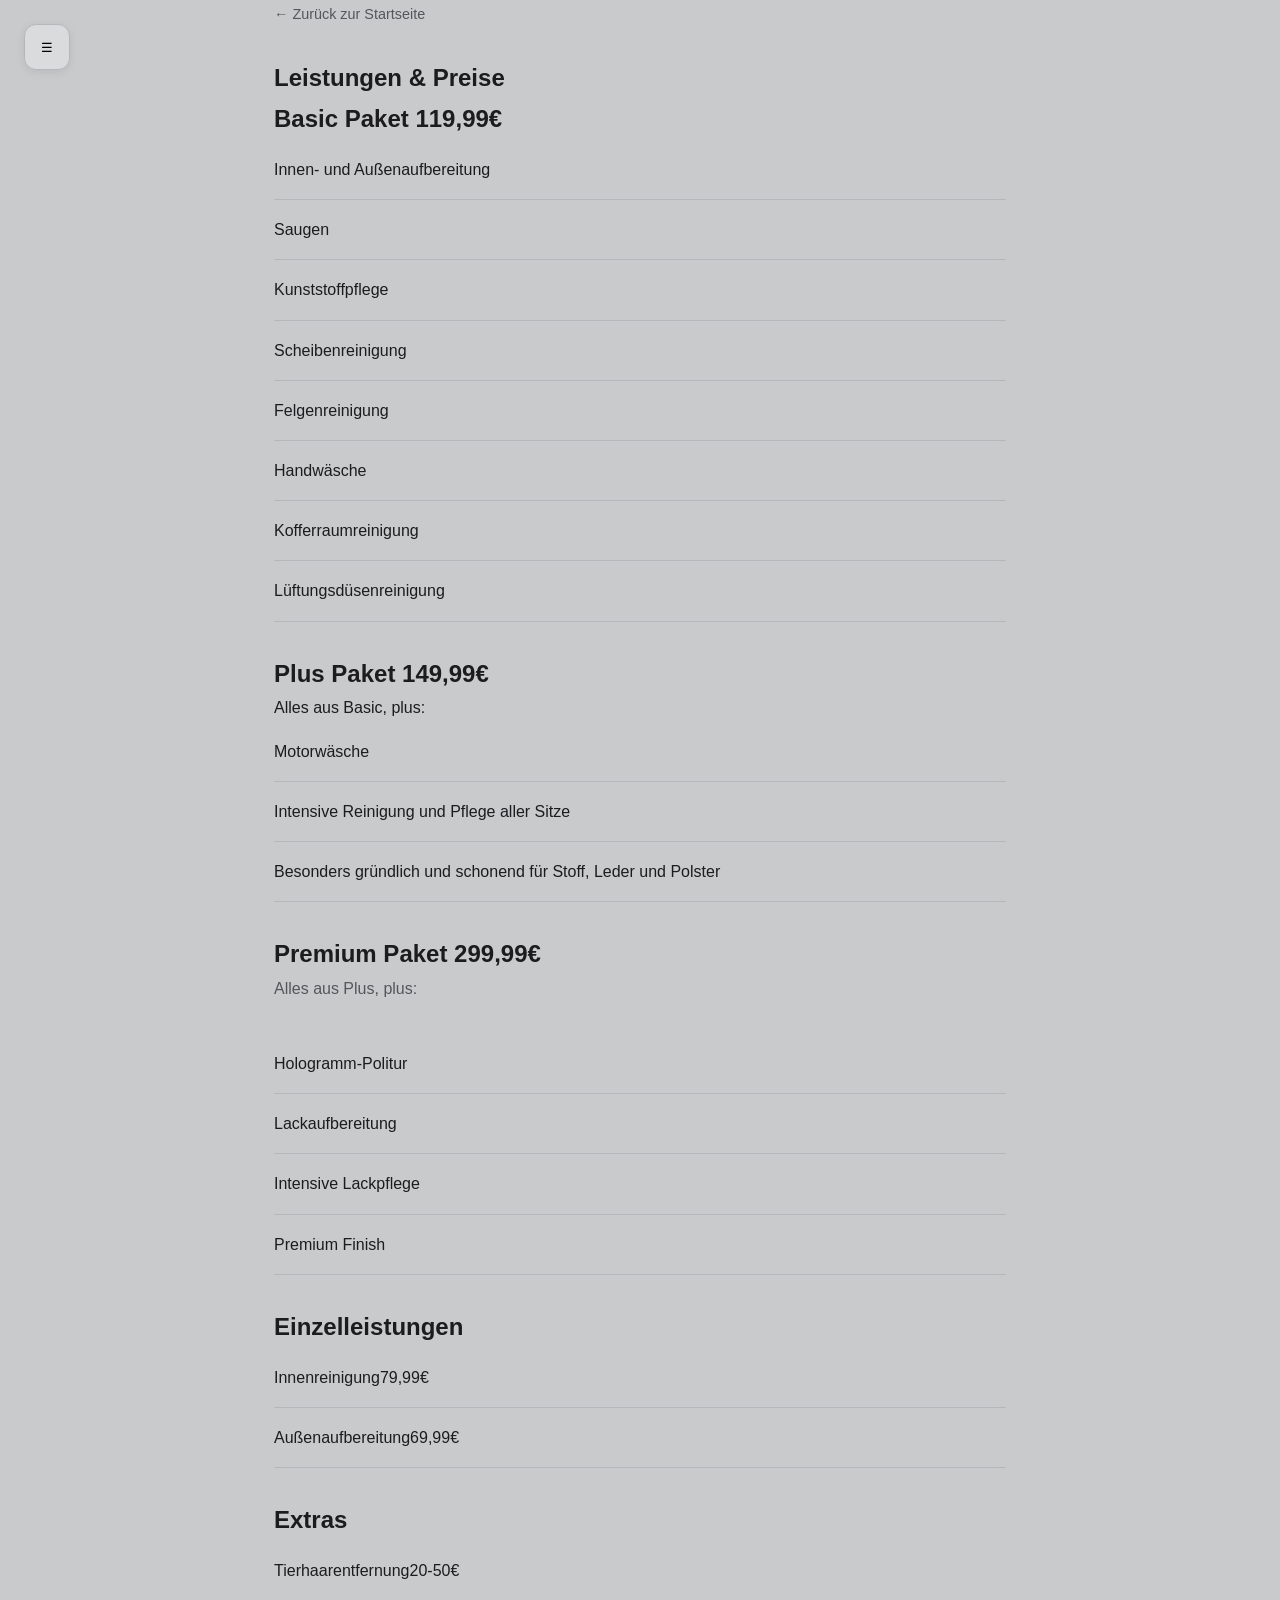
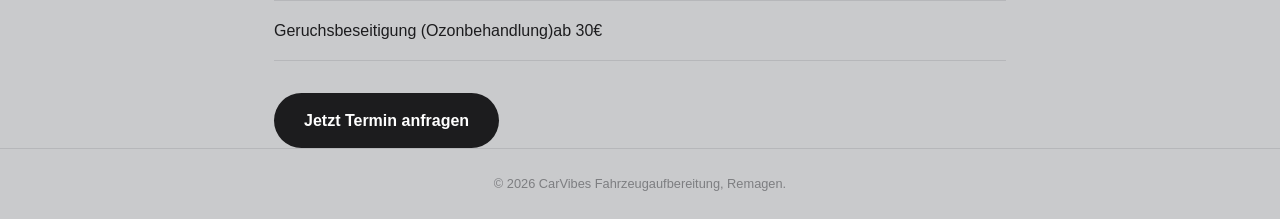
<file: leistungen.html>
<!DOCTYPE html>
<html lang="de">
<head>
<meta charset="UTF-8">
<meta name="viweport" content="width=device-width, initial-scale=1.0">
<title>Leistungen &amp; Preise | CarVibes</title>
<link rel="stylesheet" href="style.css?v=6">
</head>
<body>

<button id="burger" class="burger" aria-label="Menü öffnen">☰</button>

<nav id="sidebar" class="sidebar">
  <button id="close-btn" class="close-btn" aria-label="Menü schließen">&times;</button>
  <h3>Unsere Leistungen</h3>
  <a href="leistungen.html#basic">Basic Paket</a>
  <a href="leistungen.html#plus">Plus Paket</a>
  <a href="leistungen.html#premium">Premium Paket</a>
  <a href="leistungen.html#einzel">Einzelleistungen</a>
  <a href="leistungen.html#extras">Extras</a>
</nav>

<div id="overlay" class="overlay"></div>

<main>
  <section class="service-detail">
    <div class="container">
      <a href="index.html" class="back-link">&larr; Zurück zur Startseite</a>
      <h1>Leistungen &amp; Preise</h1>

      <div id="basic" class="package-card">
        <h2>Basic Paket <span class="price">119,99€</span></h2>
        <ul class="service-list">
          <li>Innen- und Außenaufbereitung</li>
          <li>Saugen</li>
          <li>Kunststoffpflege</li>
          <li>Scheibenreinigung</li>
          <li>Felgenreinigung</li>
          <li>Handwäsche</li>
          <li>Kofferraumreinigung</li>
          <li>Lüftungsdüsenreinigung</li>
        </ul>
      </div>

      <div id="plus" class="package-card">
        <h2>Plus Paket <span class="price">149,99€</span></h2>
        <p class="package-intro">Alles aus Basic, plus:</p>
        <ul class="service-list">
          <li>Motorwäsche</li>
          <li>Intensive Reinigung und Pflege aller Sitze</li>
          <li>Besonders gründlich und schonend für Stoff, Leder und Polster</li>
        </ul>
      </div>

      <div id="premium" class="package-card">
        <h2>Premium Paket <span class="price">299,99€</span></h2>
        <p class="package intro">Alles aus Plus, plus:</p>
        <ul class="service-list">
          <li>Hologramm-Politur</li>
          <li>Lackaufbereitung</li>
          <li>Intensive Lackpflege</li>
          <li>Premium Finish</li>
        </ul>
      </div>

      <div id="einzel" class="package-card">
        <h2>Einzelleistungen</h2>
        <ul class="service-list">
          <li><span>Innenreinigung</span><span class="price">79,99€</span></li>
          <li><span>Außenaufbereitung</span><span class="price">69,99€</span></li>
        </ul>
      </div>

      <div id="extras" class="package-card">
        <h2>Extras</h2>
        <ul class="service-list">
          <li><span>Tierhaarentfernung</span><span class="price">20-50€</span></li>
          <li><span>Geruchsbeseitigung (Ozonbehandlung)</span><span class="price">ab 30€</span></li>
        </ul>
      </div>

      <a href="index.html#footer" class="btn">Jetzt Termin anfragen</a>
    </div>
  </section>
</main>

<footer class="footer">
  <p class="copyright">&copy; 2026 CarVibes Fahrzeugaufbereitung, Remagen.</p>
</footer>

<script src="script.js"></script>
</body>
</html>
</file>
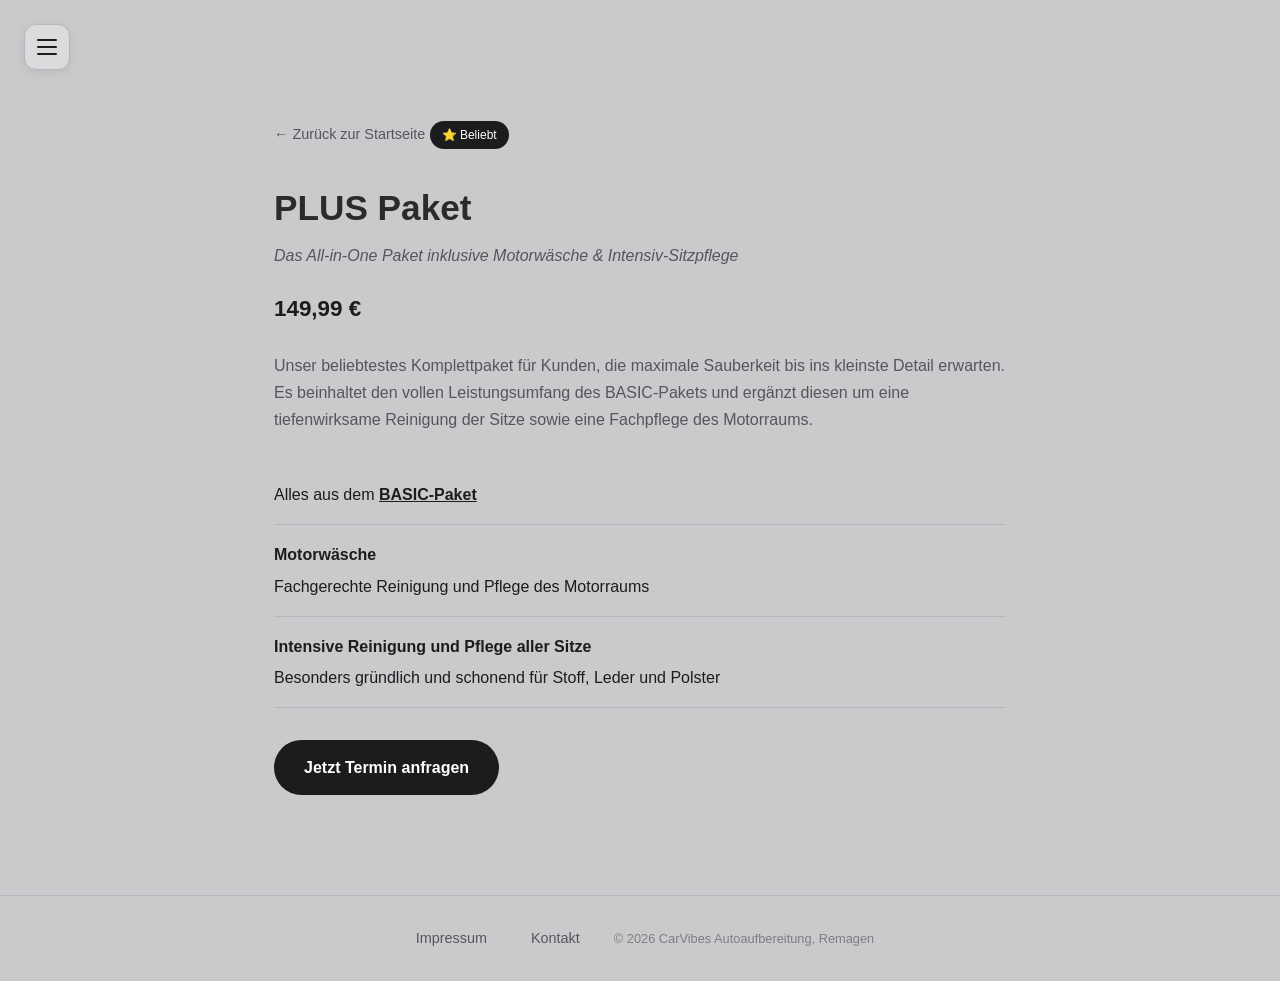
<file: plus.html>
<!DOCTYPE html>
<html lang="de">
<head>
<meta charset="UTF-8">
<meta name="viewport" content="width=device-width, initial-scale=1.0">
<title>Plus Paket | CarVibes</title>
<link rel="stylesheet" href="style.css?v=6">
</head>
<body class="page-plus plus-page">

<button id="burger" class="burger" aria-label="Menü öffnen"><span></span><span></span><span></span></button>

<nav id="sidebar" class="sidebar">
  <button id="close-btn" class="close-btn" aria-label="Menü schließen">&times;</button>
  <h3>Unsere Leistungen</h3>
  <a href="premium.html">Premium Paket</a>
  <a href="plus.html">Plus Paket <span class="popular-tag">Beliebt</span></a>
  <a href="basic.html">Basic Paket</a>
  <a href="aussenreinigung.html">Außenreinigung</a>
  <a href="innenreinigung.html">Innenreinigung</a>
  <a href="extras.html">Extras</a>
</nav>

<div id="overlay" class="overlay"></div>

<main class="detail-page">
  <div class="container">
    <a href="index.html" class="back-link">&larr; Zurück zur Startseite</a>
    <span class="badge">⭐ Beliebt</span>
    <h1>PLUS Paket</h1>
    <p class="subtitle">Das All-in-One Paket inklusive Motorwäsche &amp; Intensiv-Sitzpflege</p>
    <p class="price-tag">149,99 €</p>
    <p class="intro">Unser beliebtestes Komplettpaket für Kunden, die maximale Sauberkeit bis ins kleinste Detail erwarten. Es beinhaltet den vollen Leistungsumfang des BASIC-Pakets und ergänzt diesen um eine tiefenwirksame Reinigung der Sitze sowie eine Fachpflege des Motorraums.</p>

    <ul class="service-list">
      <li>Alles aus dem <a href="basic.html" class="inline-link">BASIC-Paket</a></li>
      <li><strong>Motorwäsche</strong>Fachgerechte Reinigung und Pflege des Motorraums</li>
      <li><strong>Intensive Reinigung und Pflege aller Sitze</strong>Besonders gründlich und schonend für Stoff, Leder und Polster</li>
    </ul>

    <a href="kontakt.html" class="btn">Jetzt Termin anfragen</a>
  </div>
</main>

<footer class="footer">
  <a href="impressum.html">Impressum</a>
  <a href="kontakt.html">Kontakt</a>
  <span class="copyright">&copy; 2026 CarVibes Autoaufbereitung, Remagen</span>
</footer>

<script src="script.js"></script>
</body>
</html>
</file>
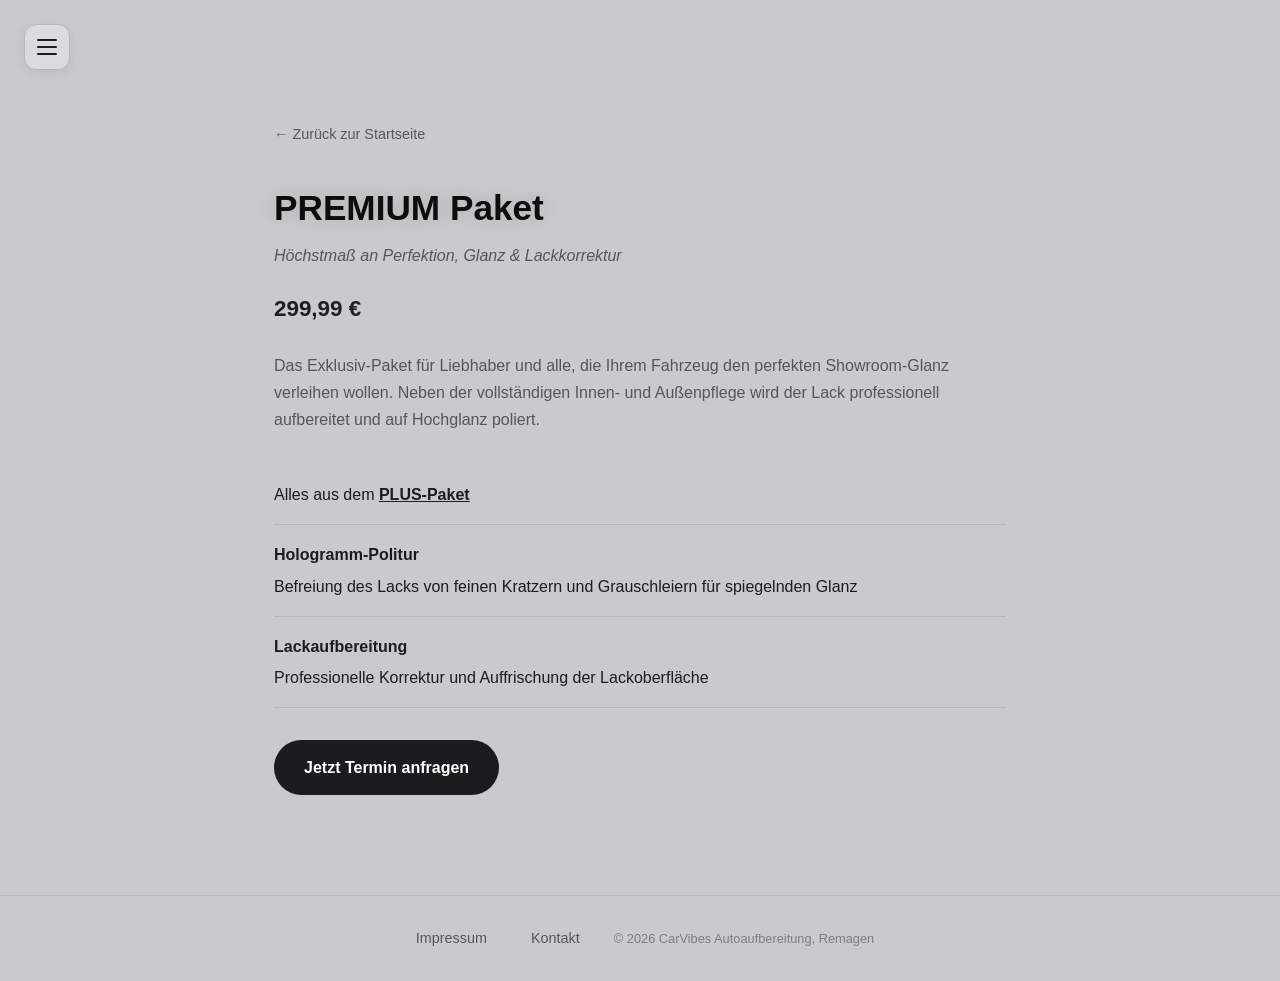
<file: premium.html>
<!DOCTYPE html>
<html lang="de">
<head>
<meta charset="UTF-8">
<meta name="viewport" content="width=device-width, initial-scale=1.0">
<title>Premium Paket | CarVibes</title>
<link rel="stylesheet" href="style.css?v=6">
</head>
<body class="page-premium premium-page">

<button id="burger" class="burger" aria-label="Menü öffnen"><span></span><span></span><span></span></button>

<nav id="sidebar" class="sidebar">
  <button id="close-btn" class="close-btn" aria-label="Menü schließen">&times;</button>
  <h3>Unsere Leistungen</h3>
  <a href="premium.html">Premium Paket</a>
  <a href="plus.html">Plus Paket <span class="popular-tag">Beliebt</span></a>
  <a href="basic.html">Basic Paket</a>
  <a href="aussenreinigung.html">Außenreinigung</a>
  <a href="innenreinigung.html">Innenreinigung</a>
  <a href="extras.html">Extras</a>
</nav>


<div id="overlay" class="overlay"></div>

<main class="detail-page">
  <div class="container">
    <a href="index.html" class="back-link">&larr; Zurück zur Startseite</a>
    <h1>PREMIUM Paket</h1>
    <p class="subtitle">Höchstmaß an Perfektion, Glanz &amp; Lackkorrektur</p>
    <p class="price-tag">299,99 €</p>
    <p class="intro">Das Exklusiv-Paket für Liebhaber und alle, die Ihrem Fahrzeug den perfekten Showroom-Glanz verleihen wollen. Neben der vollständigen Innen- und Außenpflege wird der Lack professionell aufbereitet und auf Hochglanz poliert.</p>

    <ul class="service-list">
      <li>Alles aus dem <a href="plus.html" class="inline-link">PLUS-Paket</a></li>
      <li><strong>Hologramm-Politur</strong>Befreiung des Lacks von feinen Kratzern und Grauschleiern für spiegelnden Glanz</li>
      <li><strong>Lackaufbereitung</strong>Professionelle Korrektur und Auffrischung der Lackoberfläche</li>
    </ul>

    <a href="kontakt.html" class="btn">Jetzt Termin anfragen</a>
  </div>
</main>

<footer class="footer">
  <a href="impressum.html">Impressum</a>
  <a href="kontakt.html">Kontakt</a>
  <span class="copyright">&copy; 2026 CarVibes Autoaufbereitung, Remagen</span>
</footer>

<script src="script.js"></script>
</body>
</html>
</file>
<file: style.css>
:root {
  --bg: #c9cacc;
  --surface: #dadbdd;
  --border: #b6b7ba;
  --text: #1c1c1e;
  --muted: #55565a;
  --accent: #1c1c1e;
}

* { margin: 0; padding: 0; box-sizing: border-box; }

html { scroll-behavior: smooth; }

body {
  font-family: -apple-system, BlinkMacSystemFont, 'SF Pro Display', 'Segoe UI', sans-serif;
  background: var(--bg);
  color: var(--text);
  line-height: 1.7;
  -webkit-font-smoothing: antialiased;
}

.container { max-width: 780px; margin: 0 auto; padding: 0 24px; }

/* Scroll-Logo: breite Fenster */
.mini-logo {
  position: fixed;
  top: 0;
  left: 0;
  width: 100%;
  height: 130px;
  overflow: hidden;
  z-index: 150;
  opacity: 0;
  transition: opacity 0.4s ease;
  pointer-events: none;
  margin: 0;
  padding: 0;
  background: #A2A3A6;
}

.mini-logo.visible {
  opacity: 1;
}

.mini-logo-crop {
  width: 100%;
  height: 100%;
  margin: 0;
  background-image: url('logo-mini.png');
  background-size: contain;
  background-position: center;
  background-repeat: no-repeat;
}

/* Scroll-Logo: Handy und schmale Laptop-Fenster */
@media (max-width: 1099px) {
  .mini-logo {
    height: 90px;
  }

  .mini-logo-crop {
    width: calc(100% - 32px);
    height: 100%;
    margin: 0 auto;
    background-image: url('logo-mini-mobile.jpeg');
    background-size: contain;
    background-position: center;
    background-repeat: no-repeat;
  }
}


.burger {
  position: fixed;
  top: 24px;
  left: 24px;
  z-index: 200;
  background: var(--surface);
  border: 1px solid var(--border);
  border-radius: 12px;
  width: 46px;
  height: 46px;
  display: flex;
  flex-direction: column;
  justify-content: center;
  align-items: center;
  gap: 5px;
  cursor: pointer;
  box-shadow: 0 2px 8px rgba(0,0,0,0.08);
  transition: background 0.2s ease, opacity 0.3s ease, transform 0.3s ease;
}
.burger:hover { background: #e6e6e8; }
.burger.hide { opacity: 0; transform: translateY(-12px); pointer-events: none; }
.burger span { width: 20px; height: 2px; background: var(--text); border-radius: 2px; }

.sidebar {
  position: fixed;
  top: 0;
  left: -300px;
  width: 280px;
  height: 100%;
  background: var(--surface);
  border-right: 1px solid var(--border);
  padding: 80px 28px 28px;
  transition: left 0.35s cubic-bezier(.4,0,.2,1);
  z-index: 300;
  overflow-y: auto;
}
.sidebar.active { left: 0; }
.sidebar h3 {
  color: var(--muted);
  font-size: 0.8rem;
  text-transform: uppercase;
  letter-spacing: 0.08em;
  margin-bottom: 20px;
}
.sidebar a {
  display: block;
  color: var(--text);
  text-decoration: none;
  padding: 14px 10px;
  border-bottom: 1px solid var(--border);
  font-size: 1rem;
  border-radius: 8px;
  transition: background 0.2s ease, color 0.2s ease;
}
.popular-tag {
  display: inline-block;
  background: var(--accent);
  color: #fff;
  font-size: 0.65rem;
  font-weight: 700;
  text-transform: uppercase;
  letter-spacing: 0.05em;
  padding: 2px 8px;
  border-radius: 10px;
  margin-left: 8px;
  vertical-align: middle;
}
.sidebar a:hover, .sidebar a:active {
  background: #c3c4c6;
  color: var(--accent);
}
.close-btn {
  position: absolute;
  top: 20px;
  right: 24px;
  background: none;
  border: none;
  color: var(--text);
  font-size: 1.8rem;
  cursor: pointer;
}

.overlay {
  display: none;
  position: fixed;
  top: 0; left: 0;
  width: 100%; height: 100%;
  background: rgba(0,0,0,0.55);
  backdrop-filter: blur(2px);
  z-index: 250;
}
.overlay.active { display: block; }

.hero {
  width: 100%;
  height: 70vh;
  max-height: 750px;
  min-height: 400px;
  background-color: var(--bg);
  background-image: url('logo-desktoph.png');
  background-size: cover;
  background-position: center bottom;
  background-repeat: no-repeat;
  display: flex;
  align-items: flex-end;
  justify-content: center;
  padding-bottom: 50px;
}

.scroll-hint {
  background: rgba(255,255,255,0.55);
  border: none;
  color: var(--text);
  font-size: 0.75rem;
  letter-spacing: 0.12em;
  text-transform: uppercase;
  padding: 10px 18px;
  border-radius: 30px;
  cursor: pointer;
  transition: background 0.2s ease;
  animation: bounce 2s infinite;
}
.scroll-hint:hover { background: rgba(255,255,255,0.8); }
@keyframes bounce {
  0%, 100% { transform: translateY(0); opacity: 0.75; }
  50% { transform: translateY(6px); opacity: 1; }
}

.about {
  padding: 60px 0 100px;
  text-align: center;
  background: var(--bg);
}
.about h2 { font-size: 1.8rem; margin-bottom: 20px; font-weight: 700; }
.about p { color: var(--muted); margin-bottom: 14px; max-width: 620px; margin-left: auto; margin-right: auto; }

.services-link {
  margin-top: 24px;
  background: var(--accent);
  color: #fff;
  border: none;
  padding: 14px 30px;
  border-radius: 30px;
  font-weight: 600;
  cursor: pointer;
  transition: background 0.25s ease, color 0.25s ease;
}
.services-link:hover, .services-link:active {
  background: #d8d9db;
  color: var(--text);
}

.detail-page { padding: 120px 0 100px; background: var(--bg); }
.back-link { display: inline-block; margin-bottom: 32px; color: var(--muted); text-decoration: none; font-size: 0.9rem; }
.back-link:hover { color: var(--accent); }
.detail-page h1 { font-size: 2.2rem; margin-bottom: 4px; font-weight: 700; }
.subtitle { color: var(--muted); font-style: italic; margin-bottom: 20px; }
.price-tag { color: var(--accent); font-size: 1.4rem; font-weight: 600; margin-bottom: 24px; }
.intro { color: var(--muted); margin-bottom: 32px; }

.service-list { list-style: none; margin-bottom: 32px; }
.service-list li {
  padding: 16px 0;
  border-bottom: 1px solid var(--border);
  color: var(--text);
}
.service-list li strong { display: block; margin-bottom: 4px; }

.extra-box {
  background: #e4e5e7;
  border: 1px solid var(--border);
  border-radius: 12px;
  padding: 24px;
  margin-bottom: 24px;
}
.extra-box h3 { color: var(--text); font-size: 1.1rem; margin-bottom: 8px; }
.extra-box p { color: var(--muted); margin-bottom: 8px; }

.badge {
  display: inline-block;
  background: var(--accent);
  color: #fff;
  font-size: 0.75rem;
  padding: 4px 12px;
  border-radius: 20px;
  margin-bottom: 12px;
}

.btn {
  display: inline-block;
  background: var(--accent);
  color: #fff;
  padding: 14px 30px;
  border-radius: 30px;
  text-decoration: none;
  font-weight: 600;
  transition: background 0.25s ease, color 0.25s ease;
}
.btn:hover, .btn:active { background: #d8d9db; color: var(--text); }

.footer {
  border-top: 1px solid var(--border);
  background: var(--bg);
  padding: 24px 20px;
  display: flex;
  justify-content: center;
  align-items: center;
  gap: 24px;
  flex-wrap: wrap;
}
.footer a {
  color: var(--muted);
  text-decoration: none;
  font-size: 0.9rem;
  padding: 6px 10px;
  border-radius: 8px;
  transition: background 0.2s ease, color 0.2s ease;
}
.footer a:hover { background: var(--surface); color: var(--accent); }
.copyright { color: #7d7e81; font-size: 0.8rem; }

@media (max-width: 600px) {
  .detail-page h1 { font-size: 1.8rem; }
}
@media (max-width: 700px) {
  .hero {
    height: 60vh;
    min-height: 350px;
  }
}
.plus-page .detail-page h1 { color: #2b2b2e; }
.premium-page .detail-page h1 {
  color: #0d0d0e;
  text-shadow: 0 0 20px rgba(0,0,0,0.15);
}
.premium-page .price-tag {
  background: linear-gradient(90deg, #1c1c1e, #4a4a4d);
  -webkit-background-clip: text;
  background-clip: text;
  color: transparent;
  font-weight: 700;
}

.contact-box { margin-top: 32px; max-width: 480px; }

.contact-form { display: flex; flex-direction: column; }
.contact-form label {
  font-size: 0.85rem;
  color: var(--muted);
  margin-top: 16px;
  margin-bottom: 6px;
}
.contact-form label:first-child { margin-top: 0; }
.contact-form input,
.contact-form select,
.contact-form textarea {
  padding: 12px 16px;
  border: 1px solid var(--border);
  border-radius: 12px;
  background: #fff;
  color: var(--text);
  font-family: inherit;
  font-size: 0.95rem;
  transition: border-color 0.2s ease;
}
.contact-form input:focus,
.contact-form select:focus,
.contact-form textarea:focus {
  outline: none;
  border-color: var(--accent);
}

.form-bottom-row {
  display: flex;
  justify-content: space-between;
  align-items: center;
  flex-wrap: wrap;
  gap: 16px;
  margin-top: 24px;
}
.contact-form button { border: none; margin: 0; }

.privacy-check {
  display: flex;
  align-items: center;
  gap: 8px;
}
.privacy-check label {
  margin: 0;
  font-size: 0.8rem;
  color: var(--muted);
}

.social-row {
  display: flex;
  gap: 20px;
  margin-top: 32px;
  align-items: center;
}
.social-row i {
  font-size: 28px;
  color: var(--text);
  transition: transform 0.2s ease, opacity 0.2s ease;
}
.social-row i:hover { transform: translateY(-3px); opacity: 0.8; }

.social-row-center {
  justify-content: center;
  margin-top: 32px;
}

@media (max-width: 500px) {
  .form-bottom-row { flex-direction: column; align-items: flex-start; }
}
@media (max-width: 700px) {
  .hero {
    height: 60vh;
    min-height: 350px;
    background-image: url('logo-mobileh.png')
  }
}

.inline-link {
  color: var(--accent);
  text-decoration: underline;
  font-weight: 600;
}
.inline-link:hover { color: var(--muted); }


.sidebar a.active {
  background: #c3c4c6;
  color: var(--accent);
  font-weight: 700;
}

.page-aussenreinigung .sidebar a[href="aussenreinigung.html"],
.page-innenreinigung .sidebar a[href="innenreinigung.html"],
.page-extras .sidebar a[href="extras.html"],
.page-basic .sidebar a[href="basic.html"],
.page-plus .sidebar a[href="plus.html"],
.page-premium .sidebar a[href="premium.html"] {
  background: #c3c4c6;
  color: var(--accent);
  font-weight: 700;
}

/* Handy und schmale Fenster: Video unter dem Text */
.about-inner {
  max-width: 780px;
  margin: 0 auto;
  padding: 0 24px;
  display: grid;
  grid-template-columns: minmax(0, 1fr);
  gap: 40px;
  align-items: center;
}

.about-text,
.about-video {
  min-width: 0;
}

.about-video {
  width: 100%;
  max-width: 420px;
  justify-self: center;
}

.about-video video {
  display: block;
  width: 100%;
  height: auto;
  aspect-ratio: 9 / 16;
  object-fit: contain;
  background: #1c1c1e;
  border-radius: 16px;
}

/* Breite Fenster: Text links und Video rechts */
@media (min-width: 1100px) {
  .about-inner {
    max-width: 1300px;
    grid-template-columns: minmax(0, 1fr) minmax(0, 1fr);
    gap: 60px;
  }

  .about-text {
    text-align: left;
  }

  .about-text p {
    margin-left: 0;
    margin-right: 0;
  }

  .about-text .social-row-center {
    justify-content: flex-start;
  }
}

/* Eigener Play-Button als Rückfall bei blockiertem Autoplay */
.about-video {
  position: relative;
}

/* Play-Button: weißes Dreieck ohne Kreis */
#video-play-button {
  position: absolute;
  top: 50%;
  left: 50%;
  transform: translate(-50%, -50%);

  display: flex;
  align-items: center;
  justify-content: center;

  width: 112px;
  height: 120px;
  margin: 0;
  padding: 0;

  appearance: none;
  -webkit-appearance: none;

  border: 0;
  border-radius: 0;
  background: none;
  box-shadow: none;
  outline: none;

  color: #fff;
  cursor: pointer;
  z-index: 1;

  -webkit-tap-highlight-color: transparent;
}

#video-play-button:hover,
#video-play-button:active,
#video-play-button:focus {
  border: 0;
  border-radius: 0;
  background: none;
  box-shadow: none;
}

#video-play-button::before,
#video-play-button::after {
  content: none;
  display: none;
}

#video-play-button svg {
  display: block;
  width: 88px;
  height: 100px;
  margin: 0;
  padding: 0;

  border: 0;
  border-radius: 0;
  background: none;
  box-shadow: none;
  filter: none;

  transition: transform 0.2s ease;
}

#video-play-button:hover svg {
  transform: scale(1.06);
}

/* Fokusmarkierung nur bei Tastaturbedienung */
#video-play-button:focus-visible {
  outline: 2px solid #fff;
  outline-offset: 4px;
}

#video-play-button[hidden] {
  display: none;
}




.video-play-button[hidden],
.video-error-message[hidden] {
  display: none;
}

.about .video-error-message {
  position: absolute;
  left: 16px;
  right: 16px;
  bottom: 16px;
  margin: 0;
  padding: 12px;
  border-radius: 8px;
  background: rgba(0, 0, 0, 0.75);
  color: #fff;
  font-size: 14px;
  text-align: center;
}
</file>
